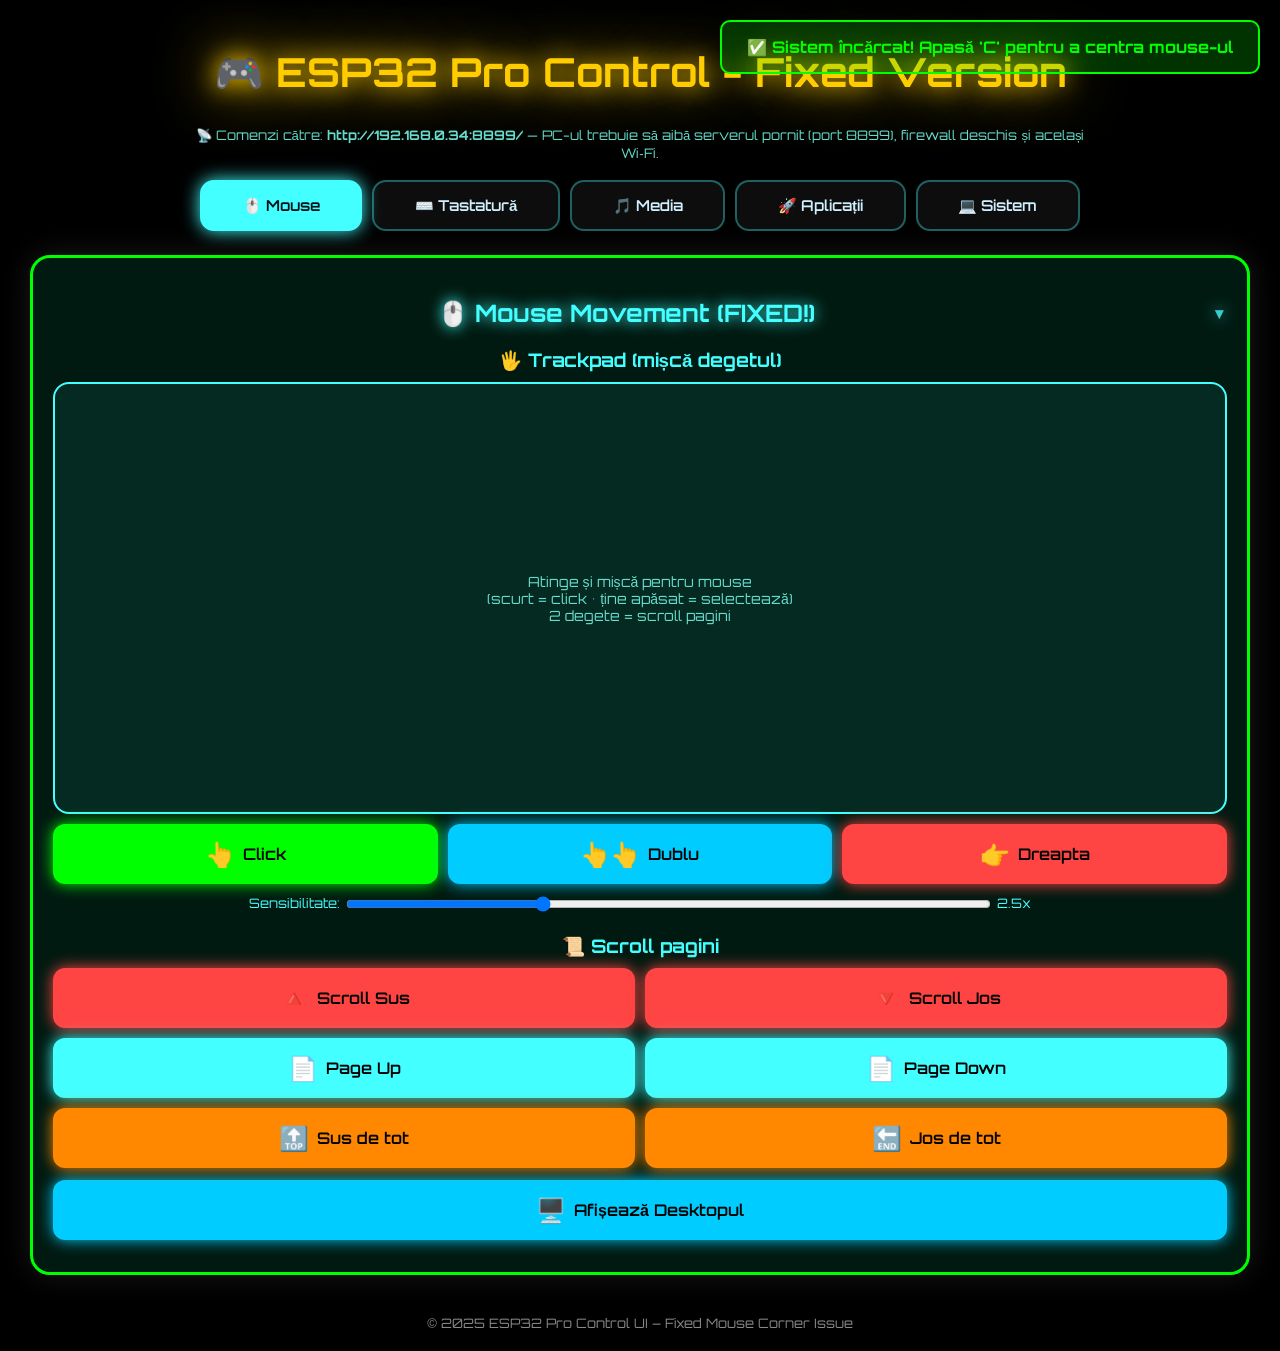
<file: index.html>
<!DOCTYPE html>
<html lang="en">
<head>
<meta charset="utf-8"/>
<meta content="width=device-width, initial-scale=1.0" name="viewport"/>
<meta http-equiv="Cache-Control" content="no-cache, no-store, must-revalidate"/>
<meta http-equiv="Pragma" content="no-cache"/>
<title>ESP32 Pro Control — System Control</title>
<link href="https://fonts.googleapis.com/css2?family=Orbitron:wght@400;600;700&display=swap" rel="stylesheet"/>
<style>
    *, *::before, *::after { box-sizing: border-box; }

    :root {
      --bg: #000;
      --color-mute: #ff0055;
      --color-unmute: #00ffaa;
      --color-fs-on: #ffcc00;
      --color-fs-off: #4455ff;
      --color-play: #00ff00;
      --color-pause: #aa00ff;
      --base-green: #00ff00;
      --base-blue: #00ccff;
      --base-red: #ff4444;
      --base-orange: #ff8800;
      --base-purple: #8844ff;
      --base-cyan: #44ffff;
    }

    body {
      margin: 0;
      padding: 20px;
      font-family: 'Orbitron', sans-serif;
      background: var(--bg);
      color: white;
      text-align: center;
      overflow-x: hidden;
      width: 100%;
      max-width: 100%;
    }

    /* Butoanele din grid nu mai ies din coloană */
    .container button { min-width: 0; max-width: 100%; }

    h1 {
      font-size: 2.5rem;
      margin-bottom: 30px;
      color: var(--color-fs-on);
      text-shadow: 0 0 25px var(--color-fs-on), 0 0 60px var(--color-fs-on);
    }

    .container {
      max-width: 1400px;
      margin: auto;
      display: grid;
      grid-template-columns: repeat(auto-fit, minmax(320px, 1fr));
      gap: 25px;
      padding: 0 10px;
    }

    .panel {
      background: rgba(255,255,255,0.05);
      padding: 20px;
      border-radius: 20px;
      box-shadow: 0 0 30px rgba(255,255,255,0.1);
      backdrop-filter: blur(10px);
      min-height: 200px;
      overflow: hidden;
    }

    /* Ordine prioritate */
    .priority-1 { order: 1; border: 3px solid var(--base-green); background: rgba(0,255,170,0.1); }
    .priority-2 { order: 2; border: 2px solid var(--base-orange); background: rgba(255,136,0,0.08); }
    .priority-3 { order: 3; border: 2px solid var(--base-cyan); background: rgba(68,255,255,0.06); }
    .priority-4 { order: 4; border: 1px solid var(--base-blue); background: rgba(68,85,255,0.05); }

    .panel h2 {
      font-size: 1.5rem;
      margin-bottom: 20px;
      color: var(--base-cyan);
      text-shadow: 0 0 15px var(--base-cyan);
    }

    .btn {
      display: flex;
      align-items: center;
      justify-content: center;
      width: 100%;
      margin: 12px 0;
      padding: 15px;
      font-size: 16px;
      font-weight: 600;
      border: none;
      border-radius: 12px;
      cursor: pointer;
      transition: all 0.2s ease-in-out;
      color: black;
      font-family: 'Orbitron', sans-serif;
    }

    .btn:hover {
      transform: scale(1.05);
      filter: brightness(1.2);
    }

    .pulse {
      animation: pulseGlow 1s;
    }

    @keyframes pulseGlow {
      0% { box-shadow: 0 0 0px white; }
      50% { box-shadow: 0 0 25px white; }
      100% { box-shadow: 0 0 0px white; }
    }

    .btn-green { background: var(--base-green); box-shadow: 0 0 15px var(--base-green); }
    .btn-blue { background: var(--base-blue); box-shadow: 0 0 15px var(--base-blue); }
    .btn-red { background: var(--base-red); box-shadow: 0 0 15px var(--base-red); }
    .btn-orange { background: var(--base-orange); box-shadow: 0 0 15px var(--base-orange); }
    .btn-purple { background: var(--base-purple); box-shadow: 0 0 15px var(--base-purple); }
    .btn-cyan { background: var(--base-cyan); box-shadow: 0 0 15px var(--base-cyan); }

    @keyframes btnOffGradient {
      0% { background-position: 0% 40%; }
      50% { background-position: 100% 60%; }
      100% { background-position: 0% 40%; }
    }

    @keyframes btnOffGlow {
      0%, 100% {
        box-shadow:
          0 0 18px rgba(255, 0, 100, 0.55),
          0 0 36px rgba(160, 0, 255, 0.35),
          0 0 4px rgba(255, 200, 255, 0.4) inset;
      }
      50% {
        box-shadow:
          0 0 28px rgba(255, 60, 140, 0.85),
          0 0 52px rgba(200, 40, 255, 0.45),
          0 0 12px rgba(255, 255, 255, 0.15) inset;
      }
    }

    @keyframes btnOffEmoji {
      0%, 100% { transform: rotate(0deg) scale(1); filter: drop-shadow(0 0 10px #ff2d6a); }
      40% { transform: rotate(-6deg) scale(1.12); filter: drop-shadow(0 0 18px #ff66aa); }
      70% { transform: rotate(4deg) scale(1.06); filter: drop-shadow(0 0 14px #cc44ff); }
    }

    .btn-off {
      position: relative;
      overflow: hidden;
      flex-direction: column;
      gap: 4px;
      padding: 18px 16px;
      color: #fff;
      border: 2px solid rgba(255, 100, 180, 0.65);
      background: linear-gradient(
        130deg,
        #120018 0%,
        #3a0638 18%,
        #5c0a28 38%,
        #2a1048 58%,
        #450818 78%,
        #1a0030 100%
      );
      background-size: 280% 280%;
      animation: btnOffGradient 6s ease-in-out infinite, btnOffGlow 2.8s ease-in-out infinite;
      text-shadow: 0 0 14px rgba(255, 120, 200, 0.9), 0 2px 4px rgba(0, 0, 0, 0.85);
    }

    .btn-off::before {
      content: "";
      position: absolute;
      inset: 0;
      background: radial-gradient(
        ellipse 80% 60% at 50% 0%,
        rgba(255, 80, 160, 0.35) 0%,
        transparent 55%
      );
      pointer-events: none;
    }

    .btn-off:hover {
      filter: brightness(1.12) saturate(1.15);
      border-color: rgba(255, 180, 255, 0.95);
      transform: scale(1.06);
    }

    .btn-off .btn-off-wrap {
      position: relative;
      z-index: 1;
      display: flex;
      flex-direction: row;
      align-items: center;
      justify-content: center;
      gap: 12px;
      width: 100%;
    }

    .btn-off .btn-off-emoji {
      font-size: 28px;
      margin-right: 0;
      animation: btnOffEmoji 2.2s ease-in-out infinite;
    }

    .btn-off .btn-off-stack {
      display: flex;
      flex-direction: column;
      align-items: flex-start;
      line-height: 1.15;
      text-align: left;
    }

    .btn-off .btn-off-line1 {
      font-size: 17px;
      font-weight: 700;
      letter-spacing: 0.06em;
    }

    .btn-off .btn-off-line2 {
      font-size: 11px;
      font-weight: 600;
      opacity: 0.92;
      letter-spacing: 0.04em;
      color: #ffc8e8;
      text-shadow: 0 0 8px rgba(255, 150, 220, 0.8);
    }

    .state-mute { background: var(--color-mute); box-shadow: 0 0 20px var(--color-mute); }
    .state-unmute { background: var(--color-unmute); box-shadow: 0 0 20px var(--color-unmute); }
    .state-fs-on { background: var(--color-fs-on); box-shadow: 0 0 20px var(--color-fs-on); }
    .state-fs-off { background: var(--color-fs-off); box-shadow: 0 0 20px var(--color-fs-off); }
    .state-play { background: var(--color-play); box-shadow: 0 0 20px var(--color-play); }
    .state-pause { background: var(--color-pause); box-shadow: 0 0 20px var(--color-pause); }

    .emoji {
      font-size: 24px;
      margin-right: 8px;
    }

    #feedback {
      position: fixed;
      top: 20px;
      right: 20px;
      background: rgba(0, 255, 0, 0.2);
      padding: 15px 25px;
      border-radius: 10px;
      color: var(--base-green);
      font-weight: bold;
      opacity: 0;
      transition: opacity 0.5s;
      border: 2px solid var(--base-green);
      z-index: 1000;
    }

    /* Pop-up amuzant înainte de System Control */
    .funny-popup-overlay {
      display: none;
      position: fixed;
      inset: 0;
      z-index: 20000;
      background: rgba(0, 0, 0, 0.78);
      backdrop-filter: blur(6px);
      align-items: center;
      justify-content: center;
      padding: 24px;
      cursor: pointer;
      animation: funnyFadeIn 0.25s ease-out;
    }

    @keyframes funnyFadeIn {
      from { opacity: 0; }
      to { opacity: 1; }
    }

    .funny-popup-box {
      max-width: 420px;
      background: linear-gradient(145deg, rgba(30, 30, 45, 0.98), rgba(15, 15, 25, 0.99));
      border: 2px solid var(--base-cyan);
      border-radius: 20px;
      padding: 28px 24px;
      box-shadow: 0 0 40px rgba(68, 255, 255, 0.35), inset 0 0 60px rgba(0, 0, 0, 0.5);
      text-align: center;
      cursor: default;
    }

    .funny-popup-emoji {
      font-size: 3rem;
      line-height: 1;
      margin-bottom: 12px;
      filter: drop-shadow(0 0 12px rgba(255, 255, 255, 0.4));
    }

    .funny-popup-title {
      font-size: 0.85rem;
      color: var(--base-orange);
      text-transform: uppercase;
      letter-spacing: 0.12em;
      margin: 0 0 14px 0;
    }

    .funny-popup-text {
      font-size: 1.05rem;
      line-height: 1.45;
      color: #e8f8ff;
      margin: 0 0 18px 0;
      text-shadow: 0 0 20px rgba(68, 255, 255, 0.25);
    }

    .funny-popup-hint {
      font-size: 0.72rem;
      color: #8899aa;
      margin: 0;
    }

    .funny-popup-power {
      display: none;
      flex-direction: column;
      align-items: center;
      gap: 16px;
      margin-top: 8px;
    }

    .funny-countdown {
      font-size: 2.8rem;
      font-weight: 700;
      color: var(--base-orange);
      text-shadow: 0 0 24px rgba(255, 136, 0, 0.7);
      line-height: 1;
      font-variant-numeric: tabular-nums;
    }

    .funny-countdown-label {
      font-size: 0.75rem;
      color: #aab;
      margin-top: -8px;
    }

    .funny-cancel-btn {
      font-family: 'Orbitron', sans-serif;
      font-size: 0.95rem;
      font-weight: 700;
      padding: 12px 28px;
      border-radius: 12px;
      border: 2px solid var(--base-red);
      background: rgba(255, 68, 68, 0.2);
      color: #ff8888;
      cursor: pointer;
      box-shadow: 0 0 18px rgba(255, 68, 68, 0.35);
      transition: transform 0.15s, filter 0.15s;
    }

    .funny-cancel-btn:hover {
      transform: scale(1.05);
      filter: brightness(1.15);
    }

    .mouse-coords {
      margin: 15px 0;
      padding: 15px;
      background: rgba(255,255,255,0.1);
      border-radius: 10px;
      border: 1px solid var(--base-cyan);
    }

    .coord-input {
      background: rgba(255,255,255,0.1);
      border: 1px solid var(--base-cyan);
      color: white;
      padding: 8px;
      margin: 5px;
      border-radius: 5px;
      width: 80px;
      text-align: center;
      font-family: 'Orbitron', sans-serif;
    }

    .coord-input:focus {
      outline: none;
      border-color: var(--base-green);
      box-shadow: 0 0 10px var(--base-green);
    }

    /* Stiluri pentru butonul de urgență */
    .emergency-btn {
      background: linear-gradient(45deg, #ff0000, #ff6600);
      animation: emergencyPulse 2s infinite;
    }

    @keyframes emergencyPulse {
      0% { box-shadow: 0 0 20px #ff0000; }
      50% { box-shadow: 0 0 40px #ff6600; }
      100% { box-shadow: 0 0 20px #ff0000; }
    }

    footer {
      margin-top: 40px;
      color: #888;
      font-size: 13px;
      grid-column: 1 / -1;
    }

    @media (max-width: 900px) {
      body {
        padding: 8px;
      }
      .container {
        grid-template-columns: 1fr;
        gap: 12px;
        padding: 0;
        max-width: 100%;
      }
      h1 {
        font-size: 1.6rem;
        margin-bottom: 16px;
        word-break: break-word;
      }
      .panel {
        padding: 14px;
        min-height: auto;
        border-radius: 16px;
      }
      .panel h2 {
        font-size: 1.2rem;
      }
      .btn {
        font-size: 14px;
        padding: 13px 8px;
        margin: 8px 0;
      }
      /* Butoanele cu emoji+text nu mai sunt tăiate */
      .btn .emoji {
        font-size: 18px;
        margin-right: 5px;
      }
      /* Grid-urile de butoane se string fara overflow */
      .container .panel > div[style*="grid"] {
        gap: 8px !important;
      }
    }

    @media (max-width: 420px) {
      .btn {
        font-size: 12px;
        padding: 12px 4px;
      }
      .btn .emoji {
        font-size: 16px;
        margin-right: 3px;
      }
    }

    /* ===== Secțiuni pliabile (click pe titlu) ===== */
    .panel > h2 {
      cursor: pointer;
      user-select: none;
      -webkit-user-select: none;
      position: relative;
      padding-right: 28px;
    }
    .panel > h2::after {
      content: "▾";
      position: absolute;
      right: 4px;
      top: 50%;
      transform: translateY(-50%);
      font-size: 1rem;
      opacity: 0.8;
      transition: transform 0.2s ease;
    }
    .panel.collapsed > h2 {
      margin-bottom: 0;
    }
    .panel.collapsed > h2::after {
      transform: translateY(-50%) rotate(-90deg);
    }
    .panel.collapsed > *:not(h2) {
      display: none !important;
    }
    .panel.collapsed {
      min-height: 0;
    }

    /* ===== Bara de conexiune / setări ===== */
    .conn-row {
      display: flex;
      align-items: center;
      gap: 10px;
      flex-wrap: wrap;
      justify-content: center;
      margin: 8px 0;
    }
    .status-dot {
      width: 14px;
      height: 14px;
      border-radius: 50%;
      background: #888;
      box-shadow: 0 0 10px #888;
      display: inline-block;
      flex: 0 0 auto;
      transition: background 0.2s, box-shadow 0.2s;
    }
    .status-dot.online { background: var(--base-green); box-shadow: 0 0 12px var(--base-green); }
    .status-dot.offline { background: var(--base-red); box-shadow: 0 0 12px var(--base-red); }
    .field-input {
      background: rgba(255,255,255,0.08);
      border: 1px solid var(--base-cyan);
      color: #fff;
      border-radius: 10px;
      padding: 10px 12px;
      font-family: 'Orbitron', sans-serif;
      font-size: 14px;
      outline: none;
      width: 100%;
    }
    .field-input:focus { border-color: var(--base-green); box-shadow: 0 0 10px rgba(0,255,170,0.4); }

    /* ===== Grid compact pentru aplicații ===== */
    .app-grid {
      display: grid;
      grid-template-columns: repeat(auto-fit, minmax(95px, 1fr));
      gap: 10px;
    }
    .app-grid .btn {
      margin: 0;
      flex-direction: column;
      gap: 4px;
      padding: 12px 6px;
      font-size: 12px;
      line-height: 1.1;
    }
    .app-grid .btn .emoji { font-size: 22px; }

    /* ===== Bara de taburi ===== */
    .tabbar {
      display: flex;
      flex-wrap: wrap;
      gap: 10px;
      justify-content: center;
      max-width: 900px;
      margin: 0 auto 24px;
      padding: 0 10px;
    }
    .tab-btn {
      flex: 1 1 auto;
      min-width: 110px;
      padding: 14px 16px;
      font-family: 'Orbitron', sans-serif;
      font-size: 15px;
      font-weight: 600;
      color: #cfefff;
      background: rgba(255,255,255,0.05);
      border: 2px solid rgba(68,255,255,0.35);
      border-radius: 14px;
      cursor: pointer;
      transition: all 0.2s ease;
    }
    .tab-btn:hover { filter: brightness(1.2); }
    .tab-btn.active {
      color: #001018;
      background: var(--base-cyan);
      border-color: var(--base-cyan);
      box-shadow: 0 0 18px var(--base-cyan);
    }
    .panel.tab-hidden { display: none !important; }
</style>
</head>
<body>
<h1>🎮 ESP32 Pro Control - Fixed Version</h1>
<p id="controlTargetHint" style="font-size:0.82rem;color:#66ddcc;margin:6px 0 18px;max-width:900px;margin-left:auto;margin-right:auto;line-height:1.35;"></p>

<div class="tabbar" id="tabBar">
    <button class="tab-btn" data-tab="mouse" onclick="showTab('mouse')">🖱️ Mouse</button>
    <button class="tab-btn" data-tab="keyboard" onclick="showTab('keyboard')">⌨️ Tastatură</button>
    <button class="tab-btn" data-tab="media" onclick="showTab('media')">🎵 Media</button>
    <button class="tab-btn" data-tab="apps" onclick="showTab('apps')">🚀 Aplicații</button>
    <button class="tab-btn" data-tab="system" onclick="showTab('system')">💻 Sistem</button>
</div>

<div class="container">
    <!-- PRIORITATE 1 - Cele mai folosite -->

    <!-- Conexiune & Setări -->
    <div class="panel priority-1">
        <h2>📡 Conexiune</h2>
        <div class="conn-row">
            <span class="status-dot" id="statusDot"></span>
            <span id="statusText" style="font-size:14px;">Verific…</span>
        </div>
        <div class="conn-row">
            <input class="field-input" id="cfgIp" type="text" inputmode="decimal"
                   placeholder="IP PC (ex: 192.168.0.34)" style="flex:1 1 160px;">
            <input class="field-input" id="cfgPort" type="text" inputmode="numeric"
                   placeholder="Port" style="flex:0 0 90px; width:90px;">
        </div>
        <button class="btn btn-green" onclick="saveConnection()">
            <span class="emoji">💾</span> Salvează &amp; Testează
        </button>
    </div>

    <!-- Tastare text de la distanță -->
    <div class="panel priority-1">
        <h2>⌨️ Scrie în PC</h2>
        <textarea class="field-input" id="typeBox" rows="3"
                  placeholder="Scrie aici și apasă Trimite…" style="resize:vertical;"></textarea>
        <button class="btn btn-blue" onclick="sendTypedText()" style="margin-top:12px;">
            <span class="emoji">📨</span> Trimite text
        </button>
        <div style="display:grid; grid-template-columns:repeat(2,1fr); gap:8px;">
            <button class="btn btn-green" onclick="sendTypedText(true)" style="margin:0;">
                <span class="emoji">⏎</span> Trimite + Enter
            </button>
            <button class="btn btn-orange" onclick="document.getElementById('typeBox').value=''" style="margin:0;">
                <span class="emoji">🧹</span> Golește
            </button>
        </div>
    </div>

    <!-- Lansare aplicații -->
    <div class="panel priority-2">
        <h2>🚀 Aplicații</h2>
        <div class="app-grid">
            <button class="btn btn-cyan" onclick="launchApp('explorer', this)"><span class="emoji">📁</span> Explorer</button>
            <button class="btn btn-blue" onclick="launchApp('chrome', this)"><span class="emoji">🌐</span> Chrome</button>
            <button class="btn btn-orange" onclick="launchApp('brave', this)"><span class="emoji">🦁</span> Brave</button>
            <button class="btn btn-green" onclick="launchApp('notepad', this)"><span class="emoji">📝</span> Notepad</button>
            <button class="btn btn-purple" onclick="launchApp('calc', this)"><span class="emoji">🧮</span> Calc</button>
            <button class="btn btn-cyan" onclick="launchApp('code', this)"><span class="emoji">💻</span> VS Code</button>
            <button class="btn btn-blue" onclick="launchApp('vlc', this)"><span class="emoji">🎬</span> VLC</button>
            <button class="btn btn-green" onclick="launchApp('word', this)"><span class="emoji">📄</span> Word</button>
            <button class="btn btn-orange" onclick="launchApp('excel', this)"><span class="emoji">📊</span> Excel</button>
            <button class="btn btn-red" onclick="launchApp('taskmgr', this)"><span class="emoji">📈</span> Task Mgr</button>
        </div>
    </div>

    <!-- Comutare ferestre deschise -->
    <div class="panel priority-1">
        <h2>🪟 Ferestre deschise</h2>
        <p style="font-size:12px; color:#bbb; margin:0 0 10px; line-height:1.3;">
            Comută pe rând între aplicațiile deschise (NICUȘOR, Claude, Cursor, etc.).
        </p>
        <div style="display:grid; grid-template-columns:repeat(2,1fr); gap:10px;">
            <button class="btn btn-purple" onclick="sendFeedback('cycle_window_prev', this)" style="margin:0;">
                <span class="emoji">⏪</span> Anterioara
            </button>
            <button class="btn btn-green" onclick="sendFeedback('cycle_window', this)" style="margin:0;">
                <span class="emoji">⏩</span> Următoarea
            </button>
        </div>
        <button class="btn btn-orange" onclick="sendFeedback('alt_tab', this)">
            <span class="emoji">🔀</span> ALT+TAB
        </button>
    </div>

    <!-- Audio/Video Control -->
    <div class="panel priority-1">
        <h2>🎵 Audio & Video</h2>
        <button class="btn btn-green" onclick="sendFeedback('volume_up', this)">
            <span class="emoji">🔊</span> VOLUME UP
        </button>
        <button class="btn btn-blue" onclick="sendFeedback('volume_down', this)">
            <span class="emoji">🔉</span> VOLUME DOWN
        </button>
        <button class="btn state-unmute" id="btnMute" onclick="toggleMute()">
            <span class="emoji" id="emojiMute">🔊</span> <span id="textMute">MUTE</span>
        </button>
        <!-- FULLSCREEN: optiuni fiabile pentru orice player -->
        <div style="background:rgba(255,204,0,0.08); padding:12px; border-radius:12px; margin:12px 0; border:2px solid var(--color-fs-on);">
            <h3 style="color:var(--color-fs-on); margin:0 0 10px;">🖥️ Fullscreen</h3>
            <button class="btn state-fs-on" id="btnFullscreen" onclick="sendFeedback('fullscreen_video', this)" style="margin-top:0;">
                <span class="emoji">⛶</span> FULLSCREEN VIDEO
            </button>
            <p style="font-size:11px; color:#bbb; margin:8px 0 0; line-height:1.3;">
                Dublu-click în centrul ecranului (merge pe YouTube, VLC, Netflix).
            </p>
        </div>
        <button class="btn state-play" id="btnPlayPause" onclick="togglePlayPause()">
            <span class="emoji" id="emojiPP">▶️</span> <span id="textPP">PLAY</span>
        </button>
        <div style="display:grid; grid-template-columns:repeat(2,1fr); gap:8px; margin:12px 0;">
            <button class="btn btn-purple" onclick="sendFeedback('prev_track', this)" style="margin:0;">
                <span class="emoji">⏮️</span> PREV
            </button>
            <button class="btn btn-purple" onclick="sendFeedback('next_track', this)" style="margin:0;">
                <span class="emoji">⏭️</span> NEXT
            </button>
        </div>
        <button class="btn btn-green" onclick="sendFeedback('click', this)">
            <span class="emoji">👆</span> CLICK
        </button>
        <button class="btn btn-blue" onclick="sendFeedback('double_click', this)">
            <span class="emoji">👆👆</span> DOUBLE CLICK
        </button>
        <button class="btn btn-red" onclick="sendFeedback('right_click', this)">
            <span class="emoji">👉</span> RIGHT CLICK
        </button>
        <button class="btn btn-green" onclick="sendFeedback('minimize', this)">
            <span class="emoji">➖</span> MINIMIZE
        </button>
        <button class="btn btn-blue" onclick="sendFeedback('maximize', this)">
            <span class="emoji">⬜</span> MAXIMIZE
        </button>
        <button class="btn btn-red" onclick="sendFeedback('close_window', this)">
            <span class="emoji">❌</span> CLOSE WINDOW
        </button>
        <button class="btn btn-green" onclick="sendFeedback('enter', this)">
            <span class="emoji">⏎</span> ENTER
        </button>
    </div>

    <!-- Mouse Movement FIXED -->
    <div class="panel priority-1">
        <h2>🖱️ Mouse Movement (FIXED!)</h2>

        <!-- TRACKPAD TACTIL -->
        <div style="margin-bottom:20px;">
            <h3 style="color: var(--base-cyan); margin-bottom:10px;">🖐️ Trackpad (mișcă degetul)</h3>
            <div id="touchpad" style="height:clamp(360px,48vh,520px);min-height:360px;background:rgba(68,255,255,0.07);
                 border:2px solid var(--base-cyan); border-radius:16px;
                 display:flex; align-items:center; justify-content:center;
                 color:#66ddcc; font-size:14px; touch-action:none; user-select:none;
                 -webkit-user-select:none; cursor:crosshair; transition:background .15s, border-color .15s;">
                <span id="touchpadLabel">Atinge și mișcă pentru mouse<br>(scurt = click • ține apăsat = selectează)<br>2 degete = scroll pagini</span>
            </div>
            <div style="display:grid; grid-template-columns:repeat(3,1fr); gap:10px; margin-top:10px;">
                <button class="btn btn-green" onclick="sendFeedback('click', this)" style="margin:0;">
                    <span class="emoji">👆</span> Click
                </button>
                <button class="btn btn-blue" onclick="sendFeedback('double_click', this)" style="margin:0;">
                    <span class="emoji">👆👆</span> Dublu
                </button>
                <button class="btn btn-red" onclick="sendFeedback('right_click', this)" style="margin:0;">
                    <span class="emoji">👉</span> Dreapta
                </button>
            </div>
            <div style="margin-top:10px; color:var(--base-cyan); font-size:13px;">
                Sensibilitate:
                <input type="range" id="padSensitivity" min="1" max="6" step="0.5" value="2.5"
                       style="vertical-align:middle; width:55%;">
                <span id="padSensVal">2.5x</span>
            </div>
        </div>

        <!-- SCROLL pe pagini -->
        <h3 style="color: var(--base-cyan); margin: 6px 0 10px;">📜 Scroll pagini</h3>
        <div style="display:grid; grid-template-columns:repeat(2,1fr); gap:10px;">
            <button class="btn btn-red" onclick="sendFeedback('scroll_fast_up', this)" style="margin:0;">
                <span class="emoji">🔺</span> Scroll Sus
            </button>
            <button class="btn btn-red" onclick="sendFeedback('scroll_fast_down', this)" style="margin:0;">
                <span class="emoji">🔻</span> Scroll Jos
            </button>
            <button class="btn btn-cyan" onclick="sendFeedback('scroll_page_up', this)" style="margin:0;">
                <span class="emoji">📄</span> Page Up
            </button>
            <button class="btn btn-cyan" onclick="sendFeedback('scroll_page_down', this)" style="margin:0;">
                <span class="emoji">📄</span> Page Down
            </button>
            <button class="btn btn-orange" onclick="sendFeedback('scroll_top', this)" style="margin:0;">
                <span class="emoji">🔝</span> Sus de tot
            </button>
            <button class="btn btn-orange" onclick="sendFeedback('scroll_bottom', this)" style="margin:0;">
                <span class="emoji">🔚</span> Jos de tot
            </button>
        </div>

        <button class="btn btn-blue" onclick="sendFeedback('show_desktop', this)" style="margin-top:12px;">
            <span class="emoji">🖥️</span> Afișează Desktopul
        </button>
    </div>

    <!-- PRIORITATE 2 - Folosite frecvent -->
    
    <!-- Keyboard Essential -->
    <div class="panel priority-2">
        <h2>⌨️ Keyboard</h2>
        <button class="btn btn-red" onclick="sendFeedback('escape', this)">
            <span class="emoji">⛔</span> ESCAPE
        </button>
        <button class="btn btn-blue" onclick="sendFeedback('tab', this)">
            <span class="emoji">⭾</span> TAB
        </button>
        <button class="btn btn-cyan" onclick="sendFeedback('shift_tab', this)">
            <span class="emoji">⭾</span> SHIFT+TAB
        </button>
        <button class="btn btn-orange" onclick="sendFeedback('space', this)">
            <span class="emoji">⎵</span> SPACE
        </button>
        <button class="btn btn-purple" onclick="sendFeedback('backspace', this)">
            <span class="emoji">⌫</span> BACKSPACE
        </button>
        <button class="btn btn-cyan" onclick="sendFeedback('delete', this)">
            <span class="emoji">⌦</span> DELETE
        </button>
    </div>

    <!-- Browser Navigation -->
    <div class="panel priority-2">
        <h2>🧭 Browser Navigation</h2>
        <button class="btn btn-blue" onclick="sendFeedback('back', this)">
            <span class="emoji">⬅️</span> BACK
        </button>
        <button class="btn btn-blue" onclick="sendFeedback('forward', this)">
            <span class="emoji">➡️</span> FORWARD
        </button>
        <button class="btn btn-green" onclick="sendFeedback('browser_back', this)">
            <span class="emoji">🌐</span> BROWSER BACK
        </button>
        <button class="btn btn-green" onclick="sendFeedback('browser_forward', this)">
            <span class="emoji">🌐</span> BROWSER FORWARD
        </button>
    </div>

    <!-- Selection & Edit -->
    <div class="panel priority-2">
        <h2>✂️ Selection & Edit</h2>
        <button class="btn btn-blue" onclick="sendFeedback('select_all', this)">
            <span class="emoji">📋</span> SELECT ALL
        </button>
        <button class="btn btn-green" onclick="sendFeedback('select_word', this)">
            <span class="emoji">📝</span> SELECT WORD
        </button>
        <button class="btn btn-cyan" onclick="sendFeedback('select_line', this)">
            <span class="emoji">📄</span> SELECT LINE
        </button>
        <button class="btn btn-orange" onclick="sendFeedback('copy', this)">
            <span class="emoji">📋</span> COPY
        </button>
        <button class="btn btn-purple" onclick="sendFeedback('paste', this)">
            <span class="emoji">📌</span> PASTE
        </button>
    </div>

    <!-- PRIORITATE 3 - Ocasional -->
    
    <!-- System Control -->
    <div class="panel priority-3">
        <h2>💻 System Control</h2>
        <button class="btn btn-red" onclick="sendFeedback('sleep', this)">
            <span class="emoji">😴</span> SLEEP
        </button>
        <button class="btn btn-purple" onclick="sendFeedback('hibernate', this)">
            <span class="emoji">🌙</span> HIBERNATE
        </button>
        <button class="btn btn-cyan" onclick="sendFeedback('screenshot', this)">
            <span class="emoji">📸</span> SCREENSHOT
        </button>
        <button class="btn btn-orange" onclick="sendFeedback('alt_tab', this)">
            <span class="emoji">🔄</span> ALT+TAB
        </button>
        <button class="btn btn-off" onclick="sendFeedback('turn_off', this)" type="button">
            <span class="btn-off-wrap">
                <span class="emoji btn-off-emoji" aria-hidden="true">⏻</span>
                <span class="btn-off-stack">
                    <span class="btn-off-line1">TURN OFF</span>
                    <span class="btn-off-line2">Lights out show — apoi liniște totală</span>
                </span>
            </span>
        </button>
    </div>

    <!-- PRIORITATE 4 - Rar folosite -->
    
    <!-- Function Keys -->
    <div class="panel priority-4">
        <h2>🔧 Function Keys</h2>
        <div style="display: grid; grid-template-columns: repeat(2, 1fr); gap: 10px; margin-bottom: 15px;">
            <button class="btn btn-blue" onclick="sendFeedback('f5', this)" style="margin: 0; padding: 12px; font-size: 14px;">
                F5<br><small>Refresh</small>
            </button>
            <button class="btn btn-green" onclick="sendFeedback('f11', this)" style="margin: 0; padding: 12px; font-size: 14px;">
                F11<br><small>Fullscreen</small>
            </button>
        </div>
        <div style="display: grid; grid-template-columns: repeat(2, 1fr); gap: 10px; margin-bottom: 15px;">
            <button class="btn btn-orange" onclick="sendFeedback('f12', this)" style="margin: 0; padding: 12px; font-size: 14px;">
                F12<br><small>DevTools</small>
            </button>
            <button class="btn btn-cyan" onclick="sendFeedback('f4', this)" style="margin: 0; padding: 12px; font-size: 14px;">
                F4<br><small>Address</small>
            </button>
        </div>
        <button class="btn btn-purple" onclick="sendFeedback('ctrl_shift_i', this)">
            <span class="emoji">🔍</span> CTRL+SHIFT+I (DevTools)
        </button>
        <button class="btn btn-cyan" onclick="sendFeedback('ctrl_r', this)">
            <span class="emoji">🔄</span> CTRL+R (Refresh)
        </button>
    </div>
</div>

<div id="feedback">Comandă trimisă!</div>

<div id="funnyPopupOverlay" class="funny-popup-overlay" aria-hidden="true">
    <div class="funny-popup-box" onclick="event.stopPropagation()">
        <div class="funny-popup-emoji" id="funnyPopupEmoji">🎭</div>
        <p class="funny-popup-title">Scurt moment de umor…</p>
        <p class="funny-popup-text" id="funnyPopupText"></p>
        <p class="funny-popup-hint" id="funnyPopupHint">Apasă pe fundal, Esc sau așteaptă ~1,7s — apoi se trimite comanda.</p>
        <div id="funnyPopupPowerRow" class="funny-popup-power">
            <div class="funny-countdown" id="funnyPopupCountdown">10</div>
            <span class="funny-countdown-label">secunde până trimite (poți anula)</span>
            <button type="button" class="funny-cancel-btn" id="funnyPopupCancelBtn">Anulează</button>
        </div>
    </div>
</div>

<footer>© 2025 ESP32 Pro Control UI – Fixed Mouse Corner Issue</footer>

<script>
   // Variabile pentru stări
  let muted = false;
  let fullscreen = false;
  let playing = false;

const qs = new URLSearchParams(location.search);

// IP-ul PC-ului tău în rețeaua Wi‑Fi (schimbă dacă e altul)
const FALLBACK_LAN_IP = "192.168.0.34";

function isPrivateLanHost(host) {
  if (!host) return false;
  return host === "localhost" || host === "127.0.0.1" ||
    /^192\.168\./.test(host) || /^10\./.test(host) || /^172\.(1[6-9]|2\d|3[01])\./.test(host);
}

function isGitHubPagesFrontend() {
  return /github\.io$/i.test(location.hostname);
}

function isHttpsRemoteFrontend() {
  return location.protocol === "https:" && !isPrivateLanHost(location.hostname);
}

// Pe TELEFON: 127.0.0.1 = telefonul, nu PC-ul — comenzile merg la IP-ul PC-ului din setări.
const qIp = qs.get("ip");
const qPort = qs.get("port");
let serverIP;
let serverPort;

if (qIp) {
  serverIP = qIp;
  serverPort = qPort || localStorage.getItem("serverPort") || "8899";
} else if (isGitHubPagesFrontend() || isHttpsRemoteFrontend()) {
  // GitHub Pages = HTTPS → browserul BLOCHEAZĂ fetch către http://IP_PC:8899 (mixed content)
  serverIP = localStorage.getItem("serverIP") || FALLBACK_LAN_IP;
  serverPort = localStorage.getItem("serverPort") || "8899";
} else if (location.protocol === "http:" && isPrivateLanHost(location.hostname)) {
  // Pagină servită de serverul local (ex: http://192.168.0.34:8899/local/index.html)
  serverIP = location.hostname;
  serverPort = location.port || localStorage.getItem("serverPort") || "8899";
} else {
  serverIP = localStorage.getItem("serverIP") || FALLBACK_LAN_IP;
  serverPort = localStorage.getItem("serverPort") || "8899";
}

try {
  localStorage.setItem("serverIP", serverIP);
  localStorage.setItem("serverPort", serverPort);
} catch (e) {
  /* Safari mod privat / restricții: fără localStorage pagina tot trebuie să meargă */
}

console.log("PAGE ORIGIN:", location.origin);
console.log("CONTROL TARGET:", `http://${serverIP}:${serverPort}/`);

try {
  const hint = document.getElementById("controlTargetHint");
  if (hint) {
    hint.innerHTML =
      "📡 Comenzi către: <strong>http://" +
      serverIP +
      ":" +
      serverPort +
      "/</strong> — PC-ul trebuie să aibă serverul pornit (port " +
      serverPort +
      "), firewall deschis și același Wi‑Fi.";
  }
} catch (e) {}

  // ===== Conexiune: salvare IP/port + indicator status =====
  function refreshConnFields() {
    var ipEl = document.getElementById("cfgIp");
    var portEl = document.getElementById("cfgPort");
    if (ipEl) ipEl.value = serverIP || "";
    if (portEl) portEl.value = serverPort || "";
  }

  function setStatus(online, text) {
    var dot = document.getElementById("statusDot");
    var txt = document.getElementById("statusText");
    if (dot) { dot.classList.toggle("online", !!online); dot.classList.toggle("offline", !online); }
    if (txt) txt.textContent = text;
  }

  function pingServer() {
    setStatus(false, "Verific…");
    fetch("http://" + serverIP + ":" + serverPort + "/ping", { cache: "no-store", mode: "cors" })
      .then(function (r) { return r.json(); })
      .then(function (j) {
        setStatus(true, "✅ Conectat (" + serverIP + ":" + serverPort + (j.admin ? ", admin" : "") + ")");
      })
      .catch(function () {
        setStatus(false, "❌ Deconectat (" + serverIP + ":" + serverPort + ")");
      });
  }

  function saveConnection() {
    var ipEl = document.getElementById("cfgIp");
    var portEl = document.getElementById("cfgPort");
    var newIp = (ipEl && ipEl.value.trim()) || serverIP;
    var newPort = (portEl && portEl.value.trim()) || serverPort;
    serverIP = newIp;
    serverPort = newPort;
    try {
      localStorage.setItem("serverIP", serverIP);
      localStorage.setItem("serverPort", serverPort);
    } catch (e) {}
    if (typeof showFeedback === "function") showFeedback("💾 Salvat: " + serverIP + ":" + serverPort);
    pingServer();
  }

  // ===== Scrie text în PC =====
  function sendTypedText(withEnter) {
    var box = document.getElementById("typeBox");
    if (!box) return;
    var txt = box.value;
    if (!txt) { if (typeof showFeedback === "function") showFeedback("⚠️ Nimic de trimis", true); return; }
    sendCommand("type", "text=" + encodeURIComponent(txt));
    if (withEnter) setTimeout(function () { sendCommand("enter"); }, 120);
    if (typeof showFeedback === "function") showFeedback("📨 Text trimis");
  }

  // ===== Lansare aplicații (/launch?app=) =====
  function launchApp(app, btn) {
    if (btn) { btn.classList.remove("pulse"); void btn.offsetWidth; btn.classList.add("pulse"); }
    fetch("http://" + serverIP + ":" + serverPort + "/launch?app=" + encodeURIComponent(app), { cache: "no-store", mode: "cors" })
      .then(function (r) { return r.json().catch(function () { return {}; }); })
      .then(function (j) {
        if (j && j.ok === false) {
          if (typeof showFeedback === "function") showFeedback("❌ " + app + ": " + (j.error || "eroare"), true);
        } else if (typeof showFeedback === "function") {
          showFeedback("🚀 Pornit: " + app);
        }
      })
      .catch(function () { if (typeof showFeedback === "function") showFeedback("❌ Fără conexiune", true); });
  }

  // ===== Secțiuni pliabile + memorare stare =====
  function initCollapsibleSections() {
    var saved = {};
    try { saved = JSON.parse(localStorage.getItem("collapsedSections") || "{}"); } catch (e) {}
    var panels = document.querySelectorAll(".panel");
    panels.forEach(function (panel) {
      var h2 = panel.querySelector(":scope > h2");
      if (!h2) return;
      var key = h2.textContent.trim();
      if (saved[key]) panel.classList.add("collapsed");
      h2.addEventListener("click", function () {
        panel.classList.toggle("collapsed");
        try {
          var cur = JSON.parse(localStorage.getItem("collapsedSections") || "{}");
          cur[key] = panel.classList.contains("collapsed");
          localStorage.setItem("collapsedSections", JSON.stringify(cur));
        } catch (e) {}
      });
    });
  }

  // ===== Taburi: grupează panourile pe categorii =====
  function tabForTitle(title) {
    var t = title || "";
    if (t.indexOf("Mouse Movement") !== -1 || t.indexOf("Scroll") !== -1) return "mouse";
    if (t.indexOf("Audio") !== -1 || t.indexOf("Browser") !== -1) return "media";
    if (t.indexOf("Aplica") !== -1) return "apps";
    if (t.indexOf("Conexiune") !== -1 || t.indexOf("System Control") !== -1 || t.indexOf("Ferestre") !== -1) return "system";
    return "keyboard"; // Scrie în PC, Keyboard, Arrow Keys, Selection, Function Keys
  }

  function showTab(name) {
    document.querySelectorAll(".panel").forEach(function (panel) {
      panel.classList.toggle("tab-hidden", panel.getAttribute("data-tab") !== name);
    });
    document.querySelectorAll(".tab-btn").forEach(function (b) {
      b.classList.toggle("active", b.getAttribute("data-tab") === name);
    });
    try { localStorage.setItem("activeTab", name); } catch (e) {}
  }

  function initTabs() {
    document.querySelectorAll(".panel").forEach(function (panel) {
      var h2 = panel.querySelector(":scope > h2");
      panel.setAttribute("data-tab", tabForTitle(h2 ? h2.textContent.trim() : ""));
    });
    var saved = "mouse";
    try { saved = localStorage.getItem("activeTab") || "mouse"; } catch (e) {}
    if (!document.querySelector('.tab-btn[data-tab="' + saved + '"]')) saved = "mouse";
    showTab(saved);
  }

  document.addEventListener("DOMContentLoaded", function () {
    refreshConnFields();
    initTabs();
    initCollapsibleSections();
    pingServer();
    setInterval(pingServer, 15000);
  });

  // Variabile pentru tracking poziție mouse (estimativă)
  let estimatedMouseX = 960;
  let estimatedMouseY = 540;
  const screenWidth = 1920;
  const screenHeight = 1080;

  // ⚡ FUNCȚIA PRINCIPALĂ PENTRU TRIMITEREA COMENZILOR
  function sendCommand(cmd, params = '') {
    let url = `http://${serverIP}:${serverPort}/?c=${cmd}`;
    if (params) url += `&${params}`;

    console.log("🔥 URL TRIMIS:", url);

    fetch(url, { cache: "no-store", mode: "cors" })
      .then(async (response) => {
        const ct = (response.headers.get("content-type") || "").toLowerCase();
        const raw = await response.text();
        if (ct.includes("application/json")) {
          try {
            return { json: JSON.parse(raw), raw };
          } catch {
            return { raw };
          }
        }
        return { raw };
      })
      .then((data) => {
        if (data.json) {
          const j = data.json;
          if (j.ok === false) {
            const msg = (j.error || "failed") + (j.hint ? " — " + j.hint : "");
            showFeedback(`❌ ${cmd}: ${msg}`, true);
            console.warn("Răspuns server (eroare):", j);
            return;
          }
          showFeedback(`✅ ${cmd.toUpperCase()} — ${j.action || j.detail || "ok"}`);
          console.log("✅ Răspuns server:", j);
          return;
        }
        showFeedback(`✅ ${cmd.toUpperCase()} — Success!`);
        console.log("✅ Răspuns server:", data.raw);
      })
      .catch(error => {
        showFeedback(`❌ ${error.message} — verifică IP/portul de mai sus și firewall`, true);
        console.error("❌ Eroare conexiune:", error, url);
      });
  }

    // ⚡ FUNCȚII NOI PENTRU DEBLOCAREA MOUSE-ULUI

    // Centrează mouse-ul pe ecran
    function centerMouse() {
        const centerX = Math.floor(screenWidth / 2);
        const centerY = Math.floor(screenHeight / 2);
        moveMouseAbsolute(centerX, centerY);
        estimatedMouseX = centerX;
        estimatedMouseY = centerY;
        showFeedback(`🎯 Mouse centrat la (${centerX}, ${centerY})`);
    }

    // Mută mouse-ul la o poziție absolută
    function moveMouseAbsolute(x, y) {
        const params = `x=${x}&y=${y}`;
        sendCommand('mouse_absolute', params);
        estimatedMouseX = x;
        estimatedMouseY = y;
        showFeedback(`📍 Mouse mutat la (${x}, ${y})`);
    }

    // Detectează și sari automat din colț
    function jumpAwayFromCorner() {
        // Verifică dacă suntem aproape de colțuri
        const cornerThreshold = 50;
        let jumpX = estimatedMouseX;
        let jumpY = estimatedMouseY;
        
        // Stânga sus
        if (estimatedMouseX < cornerThreshold && estimatedMouseY < cornerThreshold) {
            jumpX = 200;
            jumpY = 200;
        }
        // Dreapta sus
        else if (estimatedMouseX > screenWidth - cornerThreshold && estimatedMouseY < cornerThreshold) {
            jumpX = screenWidth - 200;
            jumpY = 200;
        }
        // Stânga jos
        else if (estimatedMouseX < cornerThreshold && estimatedMouseY > screenHeight - cornerThreshold) {
            jumpX = 200;
            jumpY = screenHeight - 200;
        }
        // Dreapta jos
        else if (estimatedMouseX > screenWidth - cornerThreshold && estimatedMouseY > screenHeight - cornerThreshold) {
            jumpX = screenWidth - 200;
            jumpY = screenHeight - 200;
        }
        // Margine stânga
        else if (estimatedMouseX < cornerThreshold) {
            jumpX = 200;
        }
        // Margine dreapta
        else if (estimatedMouseX > screenWidth - cornerThreshold) {
            jumpX = screenWidth - 200;
        }
        // Margine sus
        else if (estimatedMouseY < cornerThreshold) {
            jumpY = 200;
        }
        // Margine jos
        else if (estimatedMouseY > screenHeight - cornerThreshold) {
            jumpY = screenHeight - 200;
        }
        // Dacă nu e în colț, centrează
        else {
            centerMouse();
            return;
        }
        
        moveMouseAbsolute(jumpX, jumpY);
        showFeedback(`🏃 Sărit din colț la (${jumpX}, ${jumpY})`);
    }

    // Mișcare sigură care evită blocarea în colțuri
    function safeMouseMove(direction) {
        const step = parseInt(document.getElementById("mouseStep").value) || 300;
        let newX = estimatedMouseX;
        let newY = estimatedMouseY;
        
        switch(direction) {
            case 'up':
                newY = Math.max(50, estimatedMouseY - step);
                break;
            case 'down':
                newY = Math.min(screenHeight - 50, estimatedMouseY + step);
                break;
            case 'left':
                newX = Math.max(50, estimatedMouseX - step);
                break;
            case 'right':
                newX = Math.min(screenWidth - 50, estimatedMouseX + step);
                break;
        }
        
        // Verifică dacă ne apropiem prea mult de margini
        const edgeThreshold = 30;
        if (newX < edgeThreshold) newX = edgeThreshold;
        if (newX > screenWidth - edgeThreshold) newX = screenWidth - edgeThreshold;
        if (newY < edgeThreshold) newY = edgeThreshold;
        if (newY > screenHeight - edgeThreshold) newY = screenHeight - edgeThreshold;
        
        // Calculează mișcarea relativă
        const deltaX = newX - estimatedMouseX;
        const deltaY = newY - estimatedMouseY;
        
        // Trimite comanda de mișcare relativă
        if (deltaX !== 0 || deltaY !== 0) {
            const params = `dx=${deltaX}&dy=${deltaY}`;
            sendCommand('mouse_relative', params);
            
            // Actualizează poziția estimată
            estimatedMouseX = newX;
            estimatedMouseY = newY;
            
            showFeedback(`🖱️ ${direction.toUpperCase()} ${step}px (Safe)`);
            
            // Verifică dacă suntem aproape de margine și avertizează
            if (newX <= edgeThreshold || newX >= screenWidth - edgeThreshold ||
                newY <= edgeThreshold || newY >= screenHeight - edgeThreshold) {
                setTimeout(() => {
                    showFeedback("⚠️ Aproape de margine! Folosește 'Centrează Mouse' dacă se blochează", true);
                }, 500);
            }
        }
    }

    // Mesaje amuzante (aleatorii) înainte de System Control — apoi rulează comanda
    const FUNNY_SYSTEM_MESSAGES = {
        sleep: [
            "Windows își trage pijamaua de 0 și 1… noapte bună!",
            "PC-ul cască. Nu-l deranja, visează la drivere noi.",
            "Economisim curent ca să nu plângem la factură — Sleep incoming.",
            "Închid ochii… dacă se trezește cu update, nu eu sunt de vină.",
            "Mod melc: totul încet, dar elegant. 😴",
            "Spoiler: mâine tot o să întrebi „de ce nu s-a oprit?”"
        ],
        hibernate: [
            "Urșii digitali intră în peșteră. Ne vedem după thaw. 🐻",
            "Salvez totul pe disc și fac pe mortul. Revin când mă trezești.",
            "Deep freeze emoțional pentru procesor — hibernare!",
            "RAM-ul respiră ușurat: „în sfârșit, pauză.”",
            "Ca o pizza la congelator: aceeași, dar rece și salvată.",
            "Hibernate: Windows își scrie jurnalul înainte de somn adânc."
        ],
        screenshot: [
            "Zâmbește! …sau nu; oricum te prind în pixeli. 📸",
            "Paparazzi virtual: 3, 2, 1… CHEESE (sau CTRL+alt+panic).",
            "Capturez ecranul ca dovadă că mergea înainte să strici ceva.",
            "Screenshot: singura dovadă că nu ai închis tab-ul de YouTube.",
            "Freeze frame! Nici măcar actorii nu clipesc acum.",
            "Pixelii se aliniază pentru posteritate. Say cheese!"
        ],
        alt_tab: [
            "Deschid roata… pardon, doar Alt+Tab. Câte ferestre ai uitat deschise?",
            "Căutătorul de ferestre pierdute pornește motoarele.",
            "Spoiler: nu e primul tab cu „doar 5 minute” de acum o oră.",
            "Alt+Tab: tur de grajd digital — alege calul câștigător.",
            "Fereastra potrivită e mereu a doua în listă. Legea universului.",
            "Comutator de realități — alege iluzia preferată."
        ],
        turn_off: [
            "Butonul roșu din filme: îl apeși și… lights out! ⏻",
            "PC-ul face stânga-mprejur spre lumea offline. Pa, pixeli!",
            "Închid magazinul. Dacă n-ai salvat, acum e momentul să regreți artistic.",
            "Shutdown: singura dată când Windows ascultă fără update forțat.",
            "Spoiler: ventilatoarele plâng de fericire că se opresc.",
            "Hiber… nu, asta e TURN OFF. Adio curent, a fost frumos!"
        ]
    };

    const FUNNY_SYSTEM_COMMANDS = ['sleep', 'hibernate', 'screenshot', 'alt_tab', 'turn_off'];
    const POWER_CANCEL_COMMANDS = ['sleep', 'hibernate', 'turn_off'];
    const SHORT_FUNNY_DELAY_MS = 1700;
    const POWER_CANCEL_SECONDS = 10;

    let funnyPopupTimers = { timeout: null, interval: null };

    function clearFunnyPopupTimers() {
        if (funnyPopupTimers.timeout) {
            clearTimeout(funnyPopupTimers.timeout);
            funnyPopupTimers.timeout = null;
        }
        if (funnyPopupTimers.interval) {
            clearInterval(funnyPopupTimers.interval);
            funnyPopupTimers.interval = null;
        }
    }

    function pickFunnyMessage(command) {
        const list = FUNNY_SYSTEM_MESSAGES[command];
        if (!list || !list.length) return "Surpriză!";
        return list[Math.floor(Math.random() * list.length)];
    }

    function showFunnySystemPopup(command, onDone) {
        const overlay = document.getElementById('funnyPopupOverlay');
        const textEl = document.getElementById('funnyPopupText');
        const emojiEl = document.getElementById('funnyPopupEmoji');
        const hintEl = document.getElementById('funnyPopupHint');
        const powerRow = document.getElementById('funnyPopupPowerRow');
        const cdEl = document.getElementById('funnyPopupCountdown');
        const cancelBtn = document.getElementById('funnyPopupCancelBtn');
        const emojiByCmd = { sleep: '😴', hibernate: '🌙', screenshot: '📸', alt_tab: '🔄', turn_off: '⏻' };

        emojiEl.textContent = emojiByCmd[command] || '✨';
        textEl.textContent = pickFunnyMessage(command);
        overlay.style.display = 'flex';
        overlay.setAttribute('aria-hidden', 'false');

        let done = false;
        let onEsc = function () {};

        const cleanup = () => {
            clearFunnyPopupTimers();
            overlay.onclick = null;
            document.removeEventListener('keydown', onEsc);
            if (cancelBtn) cancelBtn.onclick = null;
            powerRow.style.display = 'none';
        };

        const finish = (executeCommand) => {
            if (done) return;
            done = true;
            cleanup();
            overlay.style.display = 'none';
            overlay.setAttribute('aria-hidden', 'true');
            if (executeCommand) onDone();
        };

        const isPower = POWER_CANCEL_COMMANDS.indexOf(command) !== -1;

        if (isPower) {
            hintEl.textContent = `Ai ${POWER_CANCEL_SECONDS} secunde să anulezi (buton, Esc sau click pe fundal). La 0 se trimite comanda.`;
            powerRow.style.display = 'flex';
            let remaining = POWER_CANCEL_SECONDS;
            cdEl.textContent = String(remaining);

            const cancelAction = () => {
                if (done) return;
                finish(false);
                showFeedback('Anulat — comanda nu a fost trimisă.', false);
            };

            funnyPopupTimers.interval = setInterval(() => {
                remaining -= 1;
                cdEl.textContent = String(Math.max(0, remaining));
                if (remaining <= 0) {
                    finish(true);
                }
            }, 1000);

            cancelBtn.onclick = (e) => {
                e.preventDefault();
                cancelAction();
            };

            onEsc = (e) => {
                if (e.key === 'Escape') cancelAction();
            };
            document.addEventListener('keydown', onEsc);

            overlay.onclick = () => cancelAction();
        } else {
            hintEl.textContent = 'Apasă pe fundal, Esc sau așteaptă ~1,7s — apoi se trimite comanda.';
            powerRow.style.display = 'none';

            onEsc = (e) => {
                if (e.key === 'Escape') finish(true);
            };
            document.addEventListener('keydown', onEsc);

            funnyPopupTimers.timeout = setTimeout(() => finish(true), SHORT_FUNNY_DELAY_MS);
            overlay.onclick = () => finish(true);
        }
    }

    // ⚡ FUNCȚIA PENTRU FEEDBACK VIZUAL ȘI TRIMITEREA COMENZII
    function executeSendFeedback(command, button) {
        console.log('Command:', command);

        if (button) {
            button.classList.add('pulse');
            setTimeout(() => button.classList.remove('pulse'), 1000);
        }

        showFeedback(`📤 Trimit: ${command}`);
        sendCommand(command);
    }

    function sendFeedback(command, button) {
        if (FUNNY_SYSTEM_COMMANDS.indexOf(command) !== -1) {
            showFunnySystemPopup(command, () => executeSendFeedback(command, button));
            return;
        }
        executeSendFeedback(command, button);
    }

    // ⚡ AFIȘEAZĂ FEEDBACK-UL ÎN INTERFAȚĂ
    function showFeedback(message, isError = false) {
        const feedback = document.getElementById('feedback');
        feedback.style.opacity = '1';
        feedback.textContent = message;
        feedback.style.background = isError ? 
            "rgba(255, 0, 0, 0.2)" : "rgba(0, 255, 0, 0.2)";
        feedback.style.color = isError ? '#ff4444' : '#00ff00';
        feedback.style.borderColor = isError ? '#ff4444' : '#00ff00';
        setTimeout(() => feedback.style.opacity = '0', 3000);
    }

    // SETEAZĂ STEP-UL PENTRU MOUSE
    function setMouseStep(value) {
        document.getElementById("mouseStep").value = value;
        showFeedback(`🎯 Mouse step setat la ${value}px`);
    }

    // Funcții pentru butoanele cu toggle (mute, fullscreen, play/pause)
    function toggleMute() {
        muted = !muted;
        const emoji = document.getElementById("emojiMute");
        const text = document.getElementById("textMute");
        const btn = document.getElementById("btnMute");
        
        if (muted) {
            emoji.textContent = "🔇";
            text.textContent = "UNMUTE";
            btn.className = "btn state-mute";
        } else {
            emoji.textContent = "🔊";
            text.textContent = "MUTE";
            btn.className = "btn state-unmute";
        }
        sendFeedback("mute", btn);
    }

    function toggleFullscreen() {
        // Metoda fiabila pentru video: dublu-click in centru.
        const btn = document.getElementById("btnFullscreen");
        sendFeedback("fullscreen_video", btn);
    }

    function togglePlayPause() {
        playing = !playing;
        const emoji = document.getElementById("emojiPP");
        const text = document.getElementById("textPP");
        const btn = document.getElementById("btnPlayPause");
        
        if (playing) {
            emoji.textContent = "⏸️";
            text.textContent = "PAUSE";
            btn.className = "btn state-pause";
        } else {
            emoji.textContent = "▶️";
            text.textContent = "PLAY";
            btn.className = "btn state-play";
        }
        sendFeedback("play_pause", btn);
    }

    // Detectarea tastelor pentru control rapid
    document.addEventListener('keydown', function(e) {
        // Doar dacă nu suntem într-un câmp de input
        if (e.target.tagName !== 'INPUT') {
            switch(e.key) {
                case ' ':
                    e.preventDefault();
                    togglePlayPause();
                    break;
                case 'm':
                case 'M':
                    toggleMute();
                    break;
                case 'f':
                case 'F':
                    toggleFullscreen();
                    break;
                case 'c':
                case 'C':
                    centerMouse();
                    break;
                case 'ArrowUp':
                    e.preventDefault();
                    if (e.ctrlKey) {
                        sendCommand('volume_up');
                        showFeedback("Volume UP");
                    } else {
                        sendCommand('arrow_up');
                        showFeedback("Arrow UP");
                    }
                    break;
                case 'ArrowDown':
                    e.preventDefault();
                    if (e.ctrlKey) {
                        sendCommand('volume_down');
                        showFeedback("Volume DOWN");
                    } else {
                        sendCommand('arrow_down');
                        showFeedback("Arrow DOWN");
                    }
                    break;
                case 'ArrowLeft':
                    e.preventDefault();
                    sendCommand('arrow_left');
                    showFeedback("Arrow LEFT");
                    break;
                case 'ArrowRight':
                    e.preventDefault();
                    sendCommand('arrow_right');
                    showFeedback("Arrow RIGHT");
                    break;
                case 'w':
                case 'W':
                    safeMouseMove('up');
                    break;
                case 's': 
                case 'S':
                    safeMouseMove('down');
                    break;
                case 'a':
                case 'A':
                    safeMouseMove('left');
                    break;
                case 'd':
                case 'D':
                    safeMouseMove('right');
                    break;
                case 'Enter':
                    if (e.target.tagName !== 'INPUT') {
                        e.preventDefault();
                        sendCommand('enter');
                        showFeedback("Enter");
                    }
                    break;
                case 'Escape':
                    e.preventDefault();
                    sendCommand('escape');
                    showFeedback("Escape");
                    break;
            }
        }
    });

    // La încărcarea paginii, centrează mouse-ul pentru a evita probleme
    window.addEventListener('load', function() {
        console.log("🎮 ESP32 Control - Fixed Version Loaded!");
        console.log("📍 Apasă 'C' pentru a centra mouse-ul oricând");
        console.log("🚨 Folosește butoanele de urgență dacă mouse-ul se blochează în colț");
        
        // Afișează un mesaj de bun venit
        showFeedback("✅ Sistem încărcat! Apasă 'C' pentru a centra mouse-ul");
    });
</script>

<!-- TRACKPAD: mișcare relativă a mouse-ului prin atingere -->
<script>
(function () {
  var pad = document.getElementById("touchpad");
  if (!pad) return;

  var sensInput = document.getElementById("padSensitivity");
  var sensVal = document.getElementById("padSensVal");
  var sensitivity = sensInput ? parseFloat(sensInput.value) : 2.5;

  if (sensInput) {
    sensInput.addEventListener("input", function () {
      sensitivity = parseFloat(sensInput.value) || 2.5;
      if (sensVal) sensVal.textContent = sensitivity + "x";
    });
  }

  var label = document.getElementById("touchpadLabel");
  var defaultLabelHTML = label ? label.innerHTML : "";

  var lastX = 0, lastY = 0;
  var accDX = 0, accDY = 0;
  var moved = false;
  var tracking = false;
  var startTime = 0;
  var maxTouches = 0;
  var sendTimer = null;

  // Scroll cu 2 degete
  var scrollAcc = 0;
  var scrollTimer = null;
  function flushScroll() {
    var d = Math.round(scrollAcc);
    scrollAcc -= d;
    if (d !== 0) sendCommand("mouse_wheel", "delta=" + d);
    scrollTimer = null;
  }
  function scheduleScroll() {
    if (scrollTimer === null) scrollTimer = setTimeout(flushScroll, 40);
  }

  // --- selecție prin "ține apăsat" (drag) ---
  var HOLD_MS = 350;          // cât ții apăsat ca să intri în mod selecție
  var MOVE_TOLERANCE = 8;     // px mișcare permisă fără a anula long-press
  var dragging = false;       // butonul stâng este ținut apăsat pe PC
  var holdTimer = null;
  var startScreenX = 0, startScreenY = 0;

  // Trimite comenzile de drag STRICT în ordine (down -> move -> up),
  // așteptând fiecare răspuns înainte de următoarea comandă.
  var dragChain = Promise.resolve();
  function sendOrdered(cmd, params) {
    var url = "http://" + serverIP + ":" + serverPort + "/?c=" + cmd + (params ? "&" + params : "");
    dragChain = dragChain.then(function () {
      return fetch(url, { cache: "no-store", mode: "cors" }).catch(function () {});
    });
    return dragChain;
  }

  function setSelectMode(on) {
    if (!pad) return;
    if (on) {
      pad.style.background = "rgba(0,255,128,0.18)";
      pad.style.borderColor = "#00ff88";
      if (label) label.innerHTML = "🟢 SELECTEZ — mișcă degetul<br>ridică degetul = gata";
    } else {
      pad.style.background = "rgba(68,255,255,0.07)";
      pad.style.borderColor = "var(--base-cyan)";
      if (label) label.innerHTML = defaultLabelHTML;
    }
  }

  function startDrag() {
    if (dragging) return;
    dragging = true;
    sendOrdered("mouse_down");
    setSelectMode(true);
    if (navigator.vibrate) { try { navigator.vibrate(30); } catch (e) {} }
    if (typeof showFeedback === "function") showFeedback("🟢 Mod selecție pornit");
  }

  function endDrag() {
    if (!dragging) return;
    dragging = false;
    // Trimite orice mișcare rămasă, apoi eliberează butonul — în ordine.
    flush();
    sendOrdered("mouse_up");
    setSelectMode(false);
    if (typeof showFeedback === "function") showFeedback("✅ Selecție terminată");
  }

  function clearHoldTimer() {
    if (holdTimer !== null) { clearTimeout(holdTimer); holdTimer = null; }
  }

  function flush() {
    var dx = Math.round(accDX), dy = Math.round(accDY);
    accDX -= dx; accDY -= dy;
    if (dx !== 0 || dy !== 0) {
      if (dragging) {
        // În mod selecție: păstrăm ordinea strictă față de down/up.
        sendOrdered("mouse_relative", "dx=" + dx + "&dy=" + dy);
      } else {
        sendCommand("mouse_relative", "dx=" + dx + "&dy=" + dy);
      }
    }
    sendTimer = null;
  }

  function scheduleSend() {
    if (sendTimer === null) {
      sendTimer = setTimeout(flush, 30);
    }
  }

  pad.addEventListener("touchstart", function (e) {
    e.preventDefault();
    tracking = true;
    moved = false;
    startTime = Date.now();
    maxTouches = e.touches.length;
    lastX = e.touches[0].clientX;
    lastY = e.touches[0].clientY;
    startScreenX = lastX;
    startScreenY = lastY;
    // Cu un singur deget: dacă ții apăsat, intri în mod selecție (drag)
    clearHoldTimer();
    if (e.touches.length === 1) {
      holdTimer = setTimeout(function () {
        holdTimer = null;
        // Pornim selecția dacă degetul e încă pe pad. Micile tremurături
        // (sub MOVE_TOLERANCE) NU anulează long-press-ul.
        if (tracking) startDrag();
      }, HOLD_MS);
    }
  }, { passive: false });

  pad.addEventListener("touchmove", function (e) {
    e.preventDefault();
    if (!tracking) return;
    if (e.touches.length > maxTouches) maxTouches = e.touches.length;

    // 2 degete = scroll pagini (nu mișcă cursorul, nu selectează)
    if (e.touches.length >= 2) {
      clearHoldTimer();
      var ty = e.touches[0].clientY;
      var sdy = ty - lastY;
      lastY = ty;
      lastX = e.touches[0].clientX;
      moved = true;
      // deget în jos => scroll în jos (rotiță negativă)
      scrollAcc += -sdy * 8;
      scheduleScroll();
      return;
    }

    var t = e.touches[0];
    // Anulează long-press doar dacă degetul s-a mișcat semnificativ înainte de a intra în selecție
    if (holdTimer !== null) {
      var totDx = Math.abs(t.clientX - startScreenX);
      var totDy = Math.abs(t.clientY - startScreenY);
      if (totDx > MOVE_TOLERANCE || totDy > MOVE_TOLERANCE) {
        clearHoldTimer();
      }
    }
    var dx = (t.clientX - lastX) * sensitivity;
    var dy = (t.clientY - lastY) * sensitivity;
    lastX = t.clientX;
    lastY = t.clientY;
    if (Math.abs(dx) > 0.5 || Math.abs(dy) > 0.5) {
      moved = true;
      accDX += dx;
      accDY += dy;
      scheduleSend();
    }
  }, { passive: false });

  pad.addEventListener("touchend", function (e) {
    e.preventDefault();
    tracking = false;
    clearHoldTimer();
    // Dacă eram în mod selecție, eliberăm butonul (gata selecția)
    if (dragging) {
      endDrag();
      maxTouches = 0;
      return;
    }
    // Atingere scurtă, fără mișcare = click
    var quick = (Date.now() - startTime) < 250;
    if (!moved && quick) {
      if (maxTouches >= 2) {
        sendCommand("right_click");
        if (typeof showFeedback === "function") showFeedback("👉 Right click");
      } else {
        sendCommand("click");
        if (typeof showFeedback === "function") showFeedback("👆 Click");
      }
    }
    maxTouches = 0;
  }, { passive: false });

  pad.addEventListener("touchcancel", function () {
    tracking = false;
    clearHoldTimer();
    if (dragging) endDrag();
    maxTouches = 0;
  }, { passive: false });

  // Suport și pentru mouse pe desktop (drag pe pad)
  var mouseDown = false;
  var mouseHoldTimer = null;
  var mStartX = 0, mStartY = 0;
  pad.addEventListener("mousedown", function (e) {
    mouseDown = true; moved = false; lastX = e.clientX; lastY = e.clientY;
    mStartX = e.clientX; mStartY = e.clientY;
    if (mouseHoldTimer !== null) clearTimeout(mouseHoldTimer);
    mouseHoldTimer = setTimeout(function () {
      mouseHoldTimer = null;
      if (mouseDown) startDrag();
    }, HOLD_MS);
  });
  window.addEventListener("mousemove", function (e) {
    if (!mouseDown) return;
    if (mouseHoldTimer !== null) {
      if (Math.abs(e.clientX - mStartX) > MOVE_TOLERANCE ||
          Math.abs(e.clientY - mStartY) > MOVE_TOLERANCE) {
        clearTimeout(mouseHoldTimer); mouseHoldTimer = null;
      }
    }
    var dx = (e.clientX - lastX) * sensitivity;
    var dy = (e.clientY - lastY) * sensitivity;
    lastX = e.clientX; lastY = e.clientY;
    if (Math.abs(dx) > 0.5 || Math.abs(dy) > 0.5) {
      moved = true; accDX += dx; accDY += dy; scheduleSend();
    }
  });
  window.addEventListener("mouseup", function () {
    if (mouseHoldTimer !== null) { clearTimeout(mouseHoldTimer); mouseHoldTimer = null; }
    if (dragging) { endDrag(); mouseDown = false; return; }
    if (mouseDown && !moved) { sendCommand("click"); }
    mouseDown = false;
  });
})();
</script>

</body>
</html>
</file>
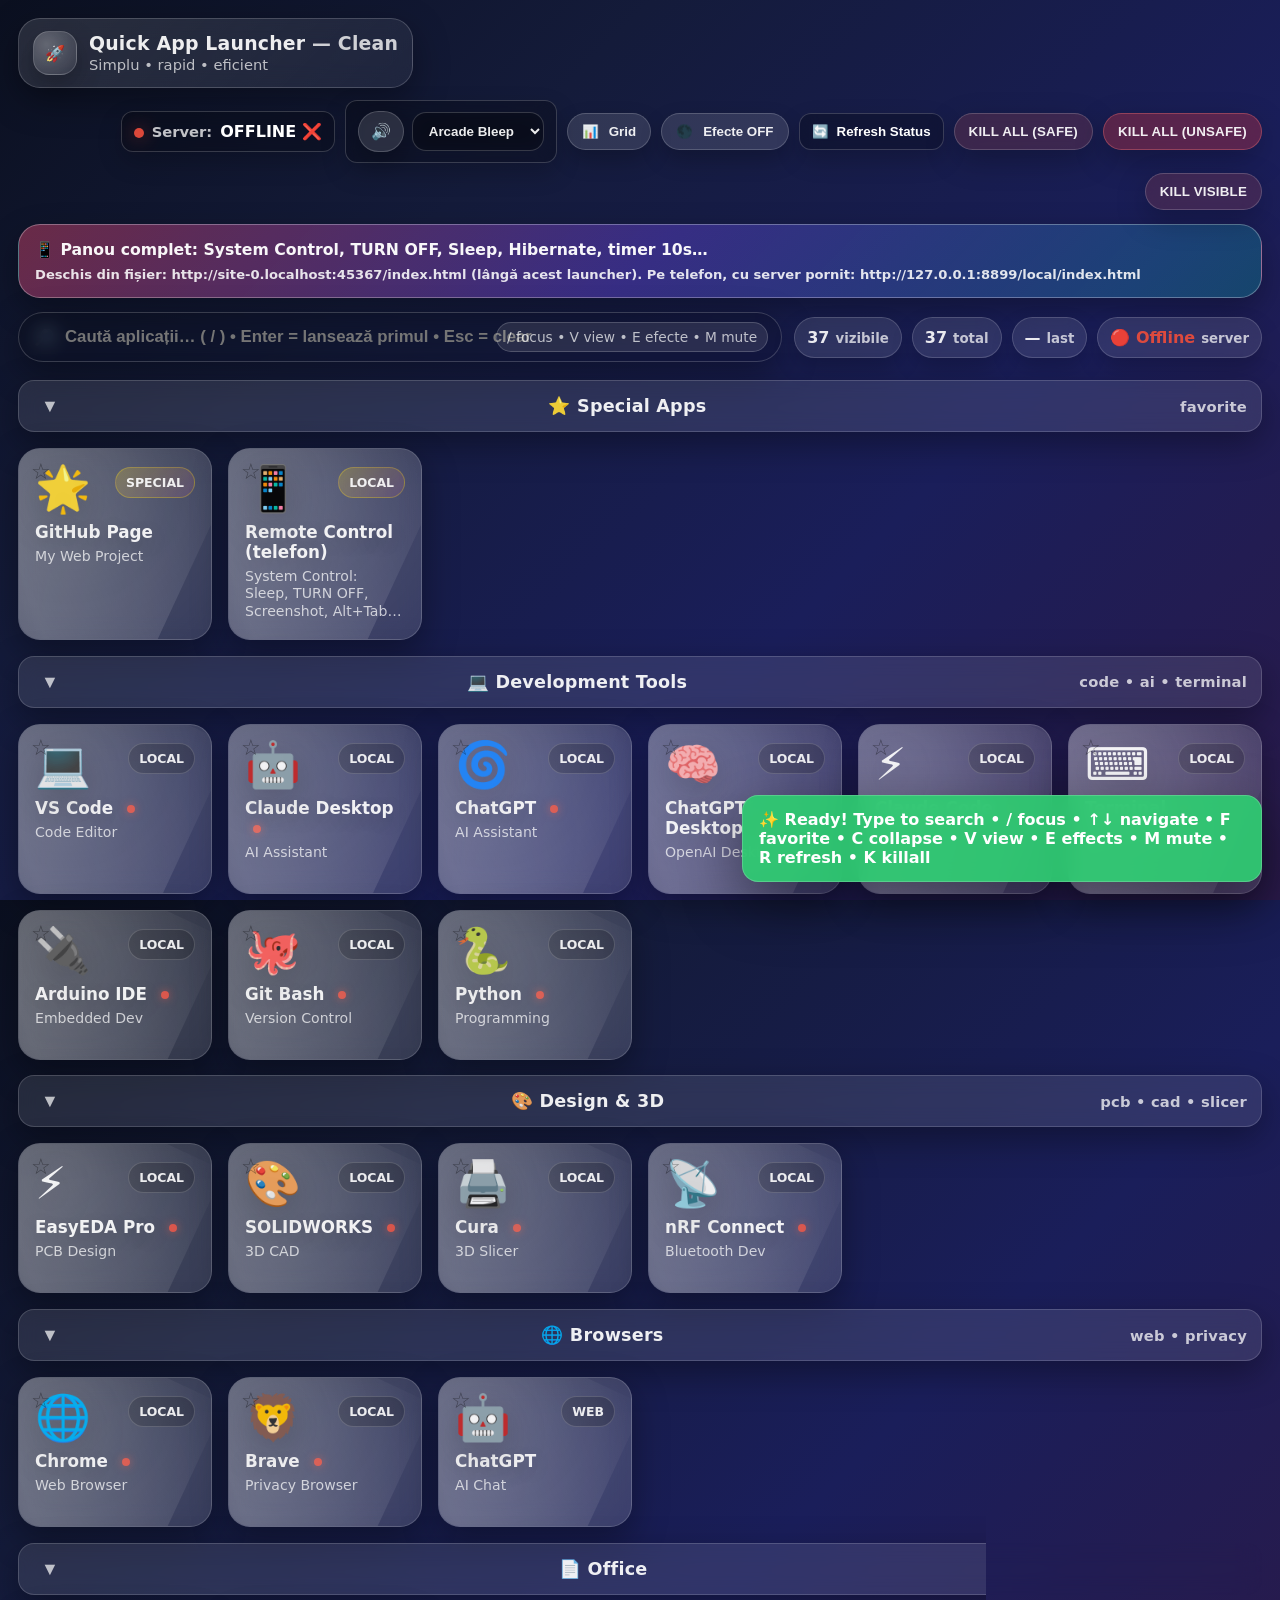
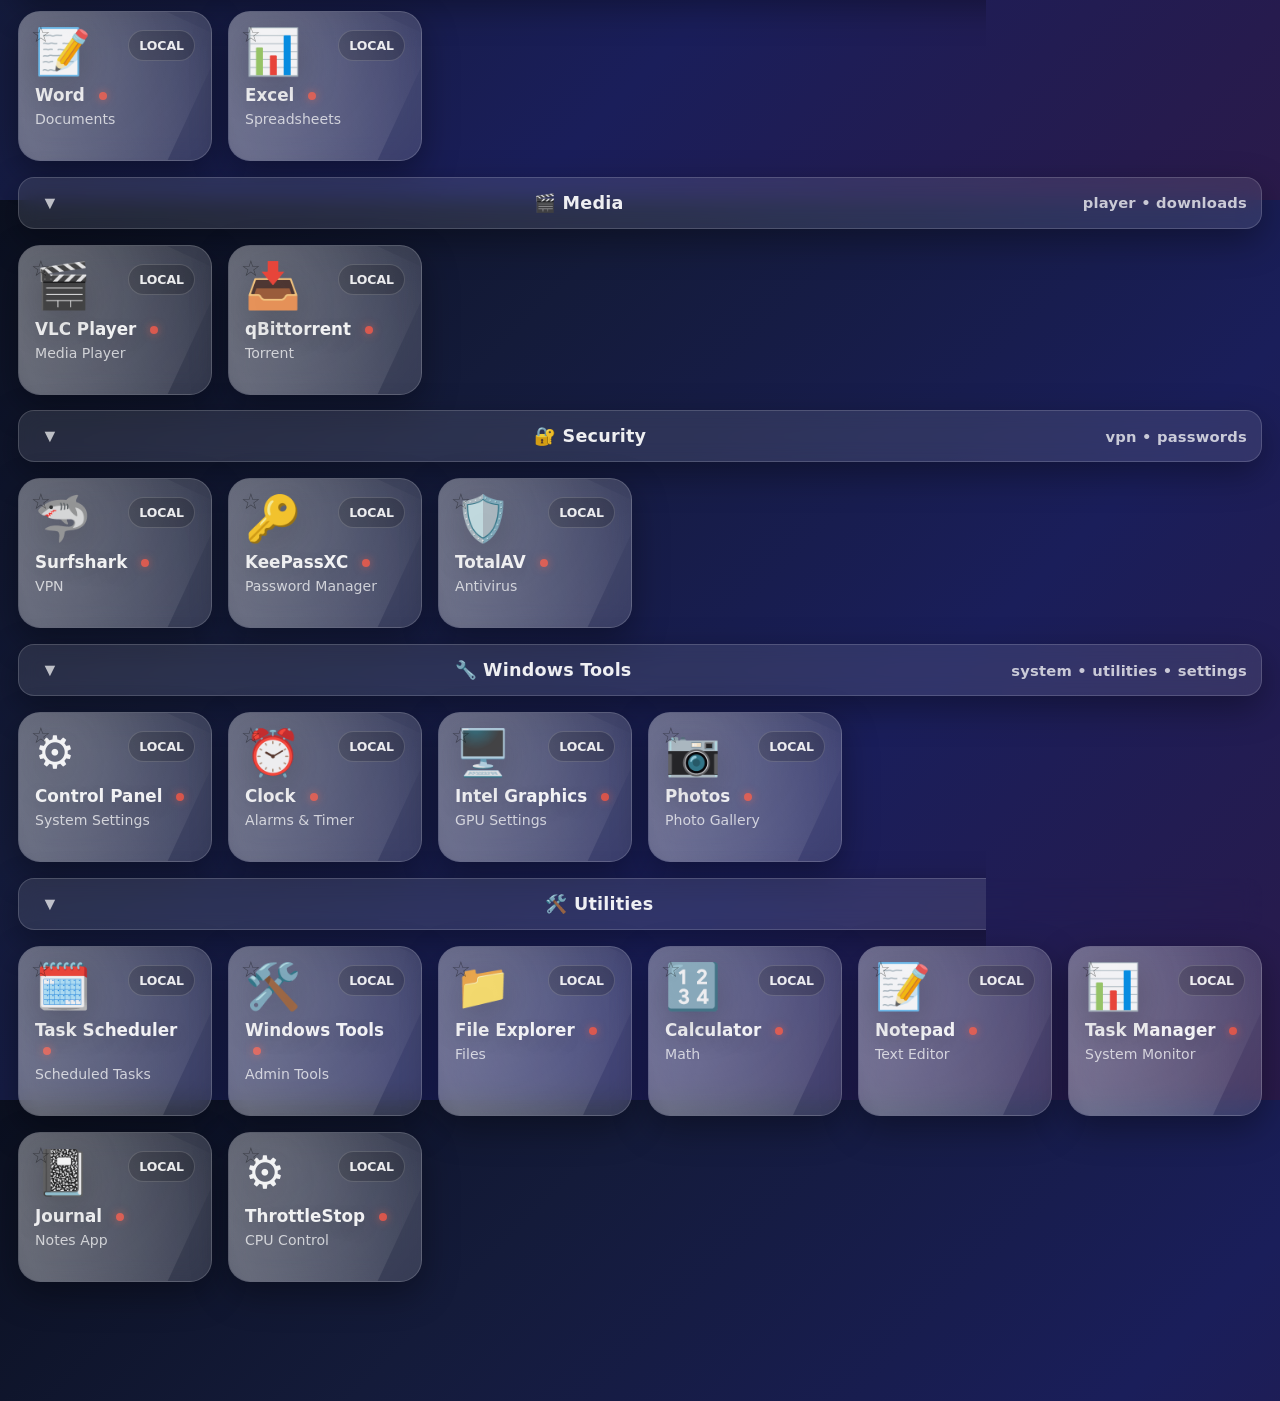
<file: Launcher_FIRE_AND_FORGET.html>
<!DOCTYPE html>
<html lang="ro">
<head>
  <meta charset="UTF-8" />
  <meta name="viewport" content="width=device-width, initial-scale=1.0" />
  <meta http-equiv="Cache-Control" content="no-cache, no-store, must-revalidate" />
  <meta http-equiv="Pragma" content="no-cache" />
  <meta name="color-scheme" content="dark light" />
  <title>🚀 Quick App Launcher — Clean Edition</title>

  <style>
    :root{
      --bg1:#0b1020;
      --glass: rgba(255,255,255,.10);
      --stroke: rgba(255,255,255,.18);
      --shadow: 0 12px 35px rgba(0,0,0,.35);
      --text: rgba(255,255,255,.92);
      --muted: rgba(255,255,255,.70);
      --ok: rgba(46,204,113,.95);
      --bad: rgba(231,76,60,.95);
      --warn: rgba(241,196,15,.95);
      --radius: 22px;
    }

    * { box-sizing:border-box; margin:0; padding:0; }
    html, body { height:100%; }
    body {
      font-family: 'Segoe UI', system-ui, -apple-system, Arial, sans-serif;
      color: var(--text);
      background: linear-gradient(135deg, var(--bg1) 0%, #141b3a 30%, #1a1e5a 65%, #2a1a4a 100%);
      overflow-x:hidden;
      padding: 18px;
    }

    body.effects-on::before{
      content:"";
      position:fixed; inset:-40%;
      background: linear-gradient(135deg, rgba(102,126,234,.18), rgba(118,75,162,.18), rgba(255,79,216,.18));
      filter: blur(70px);
      animation: bgShift 16s ease-in-out infinite;
      z-index:0;
      pointer-events:none;
    }
    @keyframes bgShift{
      0%{ transform: translate(-2%, -2%) rotate(0deg); opacity:.85; }
      50%{ transform: translate(2%, 2%) rotate(8deg); opacity:1; }
      100%{ transform: translate(-2%, -2%) rotate(0deg); opacity:.85; }
    }

    #particles, #stars {
      position: fixed;
      inset: 0;
      pointer-events: none;
      z-index: 1;
      display: none;
    }
    body.effects-on #particles,
    body.effects-on #stars {
      display: block;
    }

    .particle {
      position:absolute;
      background: rgba(255,255,255,.55);
      border-radius:50%;
      animation: float linear infinite;
      box-shadow: 0 0 10px rgba(255,255,255,.25);
    }
    @keyframes float{
      0%{ transform: translateY(110vh) translateX(0) rotate(0deg); opacity:0; }
      10%{ opacity:1; }
      90%{ opacity:1; }
      100%{ transform: translateY(-120px) translateX(var(--drift, 0px)) rotate(360deg); opacity:0; }
    }
    .star{
      position:absolute;
      width:2px; height:2px;
      border-radius: 999px;
      background: rgba(255,255,255,.55);
      opacity:.4;
      animation: twinkle 2.8s ease-in-out infinite;
    }
    @keyframes twinkle{
      0%,100%{ opacity:.25; transform: scale(.9); }
      50%{ opacity:.85; transform: scale(1.35); }
    }

    .wrap{
      position:relative;
      z-index: 5;
      max-width: 1500px;
      margin: 0 auto;
    }

    .topbar{
      display:flex;
      gap: 12px;
      align-items: center;
      justify-content: space-between;
      margin-bottom: 14px;
      flex-wrap: wrap;
    }

    .remoteControlBanner{
      display:block;
      width:100%;
      margin: 0 0 14px 0;
      padding: 14px 16px;
      border-radius: var(--radius);
      text-decoration: none;
      color: rgba(255,255,255,.96);
      font-weight: 800;
      font-size: 0.98rem;
      line-height: 1.35;
      background: linear-gradient(135deg, rgba(255,79,120,.38), rgba(120,80,255,.34), rgba(0,200,180,.24));
      border: 1px solid rgba(255,255,255,.30);
      box-shadow: 0 12px 32px rgba(0,0,0,.32);
      transition: transform .15s ease, filter .15s ease;
    }
    .remoteControlBanner:hover{
      filter: brightness(1.09);
      transform: translateY(-2px);
    }
    .remoteControlBanner small{
      display:block;
      font-weight: 600;
      opacity: .9;
      font-size: .82rem;
      margin-top: 6px;
      line-height: 1.3;
    }

    .brand{
      display:flex;
      align-items:center;
      gap: 12px;
      padding: 12px 14px;
      border-radius: var(--radius);
      background: linear-gradient(135deg, rgba(255,255,255,.12), rgba(255,255,255,.06));
      border: 1px solid var(--stroke);
      backdrop-filter: blur(12px);
      box-shadow: var(--shadow);
    }

    .brand .logo{
      width:44px; height:44px;
      border-radius: 16px;
      display:grid;
      place-items:center;
      background: radial-gradient(circle at 30% 30%, rgba(255,255,255,.28), rgba(255,255,255,.06));
      border: 1px solid rgba(255,255,255,.18);
      box-shadow: 0 10px 25px rgba(0,0,0,.25);
      user-select:none;
    }

    .brand h1{
      font-size: 1.18rem;
      letter-spacing:.2px;
      line-height: 1.1;
    }
    .brand .sub{
      font-size: .92rem;
      color: var(--muted);
      margin-top: 2px;
    }

    .controls{
      display:flex;
      gap: 10px;
      align-items: center;
      flex-wrap: wrap;
      justify-content: flex-end;
    }
    .chip{
      display:flex;
      align-items:center;
      gap: 10px;
      padding: 10px 12px;
      border-radius: 999px;
      background: rgba(255,255,255,.10);
      border: 1px solid rgba(255,255,255,.16);
      backdrop-filter: blur(10px);
      box-shadow: 0 10px 25px rgba(0,0,0,.20);
    }
    .chip .k{
      font-size: .92rem;
      color: rgba(255,255,255,.75);
      white-space: nowrap;
    }
    .btn{
      cursor:pointer;
      user-select:none;
      display:inline-flex;
      align-items:center;
      justify-content:center;
      gap: 10px;
      padding: 10px 14px;
      border-radius: 999px;
      border: 1px solid rgba(255,255,255,.18);
      background: rgba(255,255,255,.12);
      color: var(--text);
      font-weight: 700;
      transition: transform .18s ease, box-shadow .18s ease, background .18s ease;
      box-shadow: 0 10px 22px rgba(0,0,0,.22);
    }
    .btn:hover{ transform: translateY(-2px); box-shadow: 0 16px 35px rgba(0,0,0,.28); }
    .btn:active{ transform: translateY(0px) scale(.98); }
    .btn.primary{
      background: linear-gradient(135deg, rgba(102,126,234,.55), rgba(255,79,216,.28));
      border-color: rgba(255,255,255,.22);
    }

    select, input{
      border: 1px solid rgba(255,255,255,.18);
      outline: none;
      color: rgba(255,255,255,.92);
      background: rgba(0,0,0,.18);
      backdrop-filter: blur(10px);
      border-radius: 14px;
      padding: 10px 12px;
      font-weight: 600;
    }
    select:hover, input:hover{
      border-color: rgba(255,255,255,.28);
    }
    select option{ color:#111; }

    .search-row{
      display:flex;
      gap: 12px;
      align-items:center;
      justify-content: space-between;
      flex-wrap: wrap;
      margin: 14px 0 18px;
    }
    .search{
      flex: 1 1 520px;
      position: relative;
    }
    .search input{
      width:100%;
      font-size: 1.05rem;
      padding: 14px 48px 14px 46px;
      border-radius: 999px;
      box-shadow: var(--shadow);
    }
    .search .icon{
      position:absolute;
      left: 16px;
      top: 50%;
      transform: translateY(-50%);
      opacity:.85;
      user-select:none;
    }
    .search .hint{
      position:absolute;
      right: 14px;
      top: 50%;
      transform: translateY(-50%);
      font-size: .86rem;
      color: rgba(255,255,255,.70);
      border: 1px solid rgba(255,255,255,.18);
      background: rgba(255,255,255,.10);
      padding: 6px 10px;
      border-radius: 999px;
      user-select:none;
    }

    .statsbar{
      flex: 0 0 auto;
      display:flex;
      gap: 10px;
      align-items:center;
      flex-wrap: wrap;
      justify-content: flex-end;
    }
    .pill{
      padding: 10px 12px;
      border-radius: 999px;
      background: rgba(255,255,255,.10);
      border: 1px solid rgba(255,255,255,.16);
      box-shadow: 0 10px 22px rgba(0,0,0,.20);
      backdrop-filter: blur(10px);
      font-weight: 700;
      color: rgba(255,255,255,.90);
    }
    .pill small{
      font-weight: 600;
      color: rgba(255,255,255,.72);
      margin-left: 6px;
    }
    .status-dot{
      width:10px; height:10px;
      border-radius: 999px;
      background: rgba(231,76,60,.95);
      box-shadow: 0 0 18px rgba(231,76,60,.55);
      display:inline-block;
      margin-right: 8px;
      vertical-align: middle;
    }
    .status-dot.ok{
      background: rgba(46,204,113,.95);
      box-shadow: 0 0 18px rgba(46,204,113,.55);
    }

    .apps-container{
      display:grid;
      grid-template-columns: repeat(auto-fit, minmax(190px, 1fr));
      gap: 16px;
      padding-bottom: 120px;
      transition: all 0.3s ease;
    }

    .apps-container.list-view{
      grid-template-columns: 1fr;
      gap: 12px;
    }

    .apps-container.list-view .app-card{
      min-height: auto;
      padding: 14px 16px;
      display: flex;
      align-items: center;
      gap: 16px;
    }

    .apps-container.list-view .app-top{
      flex-shrink: 0;
      flex-direction: row;
      align-items: center;
      gap: 12px;
    }

    .apps-container.list-view .app-icon{
      font-size: 2rem;
    }

    .apps-container.list-view .app-info{
      flex: 1;
    }

    .apps-container.list-view .app-name{
      margin-top: 0;
      font-size: 1.1rem;
    }

    .apps-container.list-view .app-desc{
      margin-top: 2px;
      min-height: auto;
    }

    .apps-container.list-view .keys{
      margin-top: 4px;
    }

    .category-title{
      grid-column: 1 / -1;
      padding: 12px 14px;
      border-radius: 16px;
      background: rgba(255,255,255,.10);
      border: 1px solid rgba(255,255,255,.16);
      backdrop-filter: blur(10px);
      box-shadow: var(--shadow);
      font-size: 1.1rem;
      font-weight: 900;
      letter-spacing: .2px;
      display:flex;
      align-items:center;
      justify-content: space-between;
    }
    .category-title .mini{
      font-size: .92rem;
      color: rgba(255,255,255,.74);
      font-weight: 700;
    }

    .app-card{
      position: relative;
      border-radius: var(--radius);
      background:
        radial-gradient(circle at 25% 20%, rgba(255,255,255,.18), rgba(255,255,255,.08)),
        rgba(255,255,255,.08);
      border: 1px solid rgba(255,255,255,.16);
      backdrop-filter: blur(12px);
      box-shadow: var(--shadow);
      padding: 18px 16px;
      cursor: pointer;
      overflow:hidden;
      transition: transform .22s cubic-bezier(.2,.9,.2,1.2), box-shadow .22s ease, border-color .22s ease;
      transform: translateZ(0);
      animation: pop .5s ease both;
      min-height: 128px;
    }
    @keyframes pop{
      from{ opacity:0; transform: translateY(10px) scale(.98); }
      to{ opacity:1; transform: translateY(0) scale(1); }
    }

    .app-card::before{
      content:"";
      position:absolute;
      inset:-40%;
      background: linear-gradient(45deg, transparent, rgba(255,255,255,.22), transparent);
      transform: rotate(25deg);
      translate: -30% 0;
      transition: translate .55s ease;
      pointer-events:none;
    }
    .app-card:hover::before{ translate: 30% 0; }
    .app-card:hover{
      transform: translateY(-8px) scale(1.03);
      box-shadow: 0 20px 60px rgba(0,0,0,.45);
      border-color: rgba(255,255,255,.28);
    }
    .app-card:active{ transform: translateY(-2px) scale(.99); }

    /* ⭐ STOP BUTTON STYLES */
    .stop-btn {
      position: absolute;
      top: 12px;
      right: 12px;
      width: 32px;
      height: 32px;
      border-radius: 50%;
      background: rgba(231, 76, 60, 0.9);
      border: 2px solid rgba(255, 255, 255, 0.25);
      cursor: pointer;
      display: none;
      align-items: center;
      justify-content: center;
      font-size: 16px;
      transition: all 0.3s ease;
      z-index: 10;
      backdrop-filter: blur(10px);
      box-shadow: 0 4px 12px rgba(231, 76, 60, 0.4);
    }

    .stop-btn:hover {
      background: rgba(192, 57, 43, 1);
      transform: scale(1.1);
      box-shadow: 0 6px 18px rgba(231, 76, 60, 0.6);
    }

    .stop-btn:active {
      transform: scale(0.95);
    }

    .app-card.running .stop-btn {
      display: flex;
    }

    /* ⭐ STATUS INDICATOR */
    .status-indicator {
      display: inline-block;
      width: 8px;
      height: 8px;
      border-radius: 50%;
      background: rgba(231, 76, 60, 0.9);
      margin-left: 8px;
      vertical-align: middle;
      box-shadow: 0 0 8px rgba(231, 76, 60, 0.6);
      animation: pulse-status 2s ease-in-out infinite;
    }

    .app-card.running .status-indicator {
      background: rgba(46, 204, 113, 0.9);
      box-shadow: 0 0 12px rgba(46, 204, 113, 0.8);
    }

    @keyframes pulse-status {
      0%, 100% { opacity: 0.8; transform: scale(1); }
      50% { opacity: 1; transform: scale(1.2); }
    }

    .app-top{
      display:flex;
      align-items:flex-start;
      justify-content: space-between;
      gap: 12px;
    }

    .app-icon{
      font-size: 2.8rem;
      line-height: 1;
      filter: drop-shadow(0 10px 18px rgba(0,0,0,.25));
      transition: transform .22s ease;
      user-select:none;
    }
    .app-card:hover .app-icon{ transform: rotate(8deg) scale(1.08); }

    .badge{
      font-size: .78rem;
      font-weight: 900;
      padding: 7px 10px;
      border-radius: 999px;
      background: rgba(0,0,0,.20);
      border: 1px solid rgba(255,255,255,.16);
      color: rgba(255,255,255,.90);
      user-select:none;
      white-space: nowrap;
    }
    .badge.gold{
      background: linear-gradient(135deg, rgba(255,215,0,.22), rgba(255,79,216,.10));
      border-color: rgba(255,215,0,.28);
    }

    .app-name{
      margin-top: 10px;
      font-size: 1.05rem;
      font-weight: 900;
      color: rgba(255,255,255,.92);
      text-shadow: 0 6px 18px rgba(0,0,0,.20);
    }
    .app-desc{
      margin-top: 6px;
      font-size: .88rem;
      color: rgba(255,255,255,.72);
      line-height: 1.25;
      min-height: 2.2em;
    }

    .keys{
      margin-top: 10px;
      display:flex;
      gap: 6px;
      flex-wrap: wrap;
      opacity:.95;
    }
    .key{
      font-size: .78rem;
      font-weight: 800;
      padding: 6px 9px;
      border-radius: 12px;
      border: 1px solid rgba(255,255,255,.14);
      background: rgba(255,255,255,.08);
      color: rgba(255,255,255,.82);
      user-select:none;
    }

    .app-card.launching{
      animation: launch .6s ease-in-out;
    }
    @keyframes launch{
      0%{ transform: scale(1); }
      35%{ transform: scale(.96) rotate(-2deg); }
      70%{ transform: scale(1.06) rotate(2deg); }
      100%{ transform: scale(1); }
    }

    .app-card.loading {
      position: relative;
      pointer-events: none;
      opacity: 0.75;
    }

    .app-card.loading::after {
      content: "⚡";
      position: absolute;
      top: 50%;
      left: 50%;
      transform: translate(-50%, -50%);
      font-size: 3rem;
      animation: pulse-icon 0.6s ease-in-out infinite;
      pointer-events: none;
      filter: drop-shadow(0 0 20px rgba(255,215,0,0.8));
    }

    @keyframes pulse-icon {
      0%, 100% { transform: translate(-50%, -50%) scale(1); opacity: 1; }
      50% { transform: translate(-50%, -50%) scale(1.3); opacity: 0.6; }
    }

    .notification{
      position: fixed;
      right: 18px;
      bottom: 18px;
      min-width: 260px;
      max-width: 520px;
      padding: 14px 16px;
      border-radius: 16px;
      background: rgba(46,204,113,.92);
      color: #fff;
      border: 1px solid rgba(255,255,255,.18);
      box-shadow: 0 20px 60px rgba(0,0,0,.40);
      display:none;
      z-index: 2000;
      backdrop-filter: blur(10px);
      animation: toastIn .5s cubic-bezier(.2,.9,.2,1.2);
      font-weight: 900;
    }
    .notification.error{ background: rgba(231,76,60,.92); }
    .notification.warn{ background: rgba(241,196,15,.92); color: rgba(0,0,0,.86); }
    @keyframes toastIn{
      0%{ opacity:0; transform: translateX(220px) rotate(4deg); }
      70%{ opacity:1; transform: translateX(-8px) rotate(-1deg); }
      100%{ opacity:1; transform: translateX(0) rotate(0deg); }
    }

    .hotbar{
      position: fixed;
      left: 50%;
      bottom: 10px;
      transform: translateX(-50%);
      z-index: 1500;
      display:flex;
      gap: 10px;
      padding: 10px;
      border-radius: 999px;
      background: rgba(0,0,0,.38);
      border: 1px solid rgba(255,255,255,.16);
      backdrop-filter: blur(16px);
      box-shadow: 0 22px 70px rgba(0,0,0,.55);
      max-width: min(980px, calc(100vw - 20px));
      overflow-x: auto;
      scrollbar-width: none;
    }
    .hotbar::-webkit-scrollbar{ display:none; }
    .hot{
      display:flex;
      align-items:center;
      gap: 10px;
      padding: 10px 14px;
      border-radius: 999px;
      border: 1px solid rgba(255,255,255,.16);
      background: rgba(255,255,255,.10);
      color: rgba(255,255,255,.92);
      font-weight: 900;
      cursor:pointer;
      user-select:none;
      white-space: nowrap;
      transition: transform .18s ease, background .18s ease;
    }
    .hot:hover{ transform: translateY(-2px); background: rgba(255,255,255,.14); }
    .hot:active{ transform: translateY(0) scale(.98); }


.chip{
  border: 1px solid rgba(255,255,255,.18);
  background: rgba(0,0,0,.25);
  color: #fff;
  padding: 10px 12px;
  border-radius: 12px;
  cursor: pointer;
  display: inline-flex;
  align-items: center;
  gap: 8px;
  font-weight: 700;
  user-select: none;
}

.chip:hover{ transform: translateY(-1px); }

.chip.danger{
  border-color: rgba(255,70,70,.35);
  background: rgba(255,70,70,.14);
}


.kill-btn{
  appearance: none;
  border: 1px solid rgba(255,255,255,.18);
  background: rgba(20, 24, 55, .35);
  color: rgba(255,255,255,.92);
  padding: 10px 14px;
  border-radius: 999px;
  font-weight: 700;
  letter-spacing: .2px;
  cursor: pointer;
  backdrop-filter: blur(10px);
  -webkit-backdrop-filter: blur(10px);
  box-shadow: 0 10px 30px rgba(0,0,0,.25);
  transition: transform .12s ease, filter .12s ease, background .12s ease, border-color .12s ease;
}

.kill-btn:hover{
  transform: translateY(-1px);
  filter: brightness(1.08);
  border-color: rgba(255,255,255,.28);
}

.kill-btn:active{
  transform: translateY(0px) scale(.99);
  filter: brightness(.98);
}

.kill-btn--safe{
  background: rgba(190, 80, 80, .22);
}

.kill-btn--unsafe{
  background: rgba(255, 60, 60, .28);
  border-color: rgba(255, 120, 120, .35);
}

.kill-btn--visible{
  background: rgba(190, 80, 80, .22);
}



.app-card.keyboard-selected {
  box-shadow: 0 0 0 3px rgba(59, 130, 246, 0.5) !important;
  transform: scale(1.03) !important;
}


/* Favorite star button */
.favorite-star {
  position: absolute;
  top: 8px;
  left: 8px;
  background: none;
  border: none;
  font-size: 22px;
  cursor: pointer;
  transition: all 0.2s;
  z-index: 10;
  padding: 4px;
  line-height: 1;
  filter: drop-shadow(0 2px 4px rgba(0,0,0,0.3));
}

.favorite-star:hover {
  transform: scale(1.3) rotate(20deg);
  filter: drop-shadow(0 4px 8px rgba(255,215,0,0.6));
}

.favorite-star:active {
  transform: scale(1.1) rotate(-10deg);
}

/* Favorite indicator on card */
.app-card:has(.favorite-star[style*="opacity: 1"]) {
  border-color: rgba(255, 215, 0, 0.3);
}



/* Category collapse button */
.collapse-btn {
  background: none;
  border: none;
  font-size: 18px;
  cursor: pointer;
  padding: 4px 8px;
  margin-right: 8px;
  transition: all 0.2s;
  color: rgba(255, 255, 255, 0.7);
  line-height: 1;
}

.collapse-btn:hover {
  color: rgba(255, 255, 255, 1);
  transform: scale(1.2);
}

.category-title.collapsed {
  opacity: 0.6;
}

.category-title {
  cursor: pointer;
  transition: all 0.2s;
}

.category-title:hover {
  background: rgba(255, 255, 255, 0.05);
}

/* Smooth collapse animation */
.app-card {
  transition: all 0.3s ease;
}

.app-card[data-collapsed="true"] {
  opacity: 0;
  transform: scale(0.8);
  height: 0;
  margin: 0;
  padding: 0;
  overflow: hidden;
}







    @media (max-width: 520px){
      body{ padding: 12px; }
      .brand h1{ font-size: 1.06rem; }
      .brand .sub{ display:none; }
      .search .hint{ display:none; }
      .apps-container{ grid-template-columns: repeat(auto-fit, minmax(165px, 1fr)); }
    }


    @media (prefers-reduced-motion: reduce){
      *{ animation: none !important; transition: none !important; }
      body::before{ display:none; }
    }
  </style>
</head>

<body>
  <div id="particles"></div>
  <div id="stars"></div>

  <div class="wrap">

    <div class="topbar">
      <div class="brand">
        <div class="logo">🚀</div>
        <div>
          <h1>Quick App Launcher <span style="opacity:.85;">— Clean</span></h1>
          <div class="sub">Simplu • rapid • eficient</div>
        </div>
      </div>

      <div class="controls">
        <div class="chip">
          <span class="k"><span id="serverDot" class="status-dot"></span>Server:</span>
          <span id="serverText" style="font-weight:900;">checking…</span>
        </div>

        <div class="chip">
          <span id="soundToggle" class="btn" style="padding:10px 12px;">🔊</span>
          <select id="soundSelector">
            <option value="click">Arcade Bleep</option>
            <option value="click-alt1">ATM Key</option>
            <option value="click-alt2">Keyboard</option>
          </select>
        </div>

        <button class="btn" id="viewToggle" title="Schimbă vizualizare (Grid/List) - apasă V">
          <span id="viewIcon">📊</span> <span id="viewText">Grid</span>
        </button>

        <button class="btn" id="effectsToggle" title="Activează/Dezactivează efecte vizuale - apasă E">
          <span id="effectsIcon">🌑</span> <span id="effectsText">Efecte OFF</span>
        </button>
<button id="refreshStatusBtn" class="chip" title="Re-verifică status la aplicațiile vizibile">
  🔄 <span>Refresh Status</span>
</button>

<button id="btnKillAllSafe" class="kill-btn kill-btn--safe">KILL ALL (SAFE)</button>
<button id="btnKillAllUnsafe" class="kill-btn kill-btn--unsafe">KILL ALL (UNSAFE)</button>
<button id="btnKillVisible" class="kill-btn kill-btn--visible">KILL VISIBLE</button>



      </div>
    </div>

    <a class="remoteControlBanner" href="index.html?v=3" id="remoteControlLink">
      📱 Panou complet: System Control, TURN OFF, Sleep, Hibernate, timer 10s…
      <small>Deschis din fișier: <span id="remoteControlUrlHint">index.html</span> (lângă acest launcher). Pe telefon, cu server pornit: <span id="remoteControlHttpHint"></span></small>
    </a>

    <div class="search-row">
      <div class="search">
        <div class="icon">🔎</div>
        <input id="search" type="text" placeholder="Caută aplicații… ( / ) • Enter = lansează primul • Esc = clear" autocomplete="off" />
        <div class="hint">/ focus • V view • E efecte • M mute</div>
      </div>

      <div class="statsbar">
        <div class="pill">
          <span id="visibleCount">—</span><small>vizibile</small>
        </div>
        <div class="pill">
          <span id="totalCount">—</span><small>total</small>
        </div>
        <div class="pill">
          <span id="lastLaunch">—</span><small>last</small>
        </div>
        <div class="pill">
          <span id="serverStatus">🟡 Checking...</span><small>server</small>
        </div>
      </div>
    </div>

    <div class="apps-container" id="grid">
      <!-- Categories and apps will be here -->
    </div>
  </div>

  <div id="notification" class="notification"></div>



<script>
// =========================
// CONFIG
// =========================
const SERVER = (window.location.port === "8899")
  ? window.location.origin
  : "http://127.0.0.1:8899";

document.addEventListener("DOMContentLoaded", () => {
  const hint = document.getElementById("remoteControlUrlHint");
  const httpHint = document.getElementById("remoteControlHttpHint");
  try {
    const here = new URL(".", location.href).href;
    const idx = new URL("index.html", here).href;
    if (hint) hint.textContent = idx;
    if (httpHint) httpHint.textContent = SERVER.replace(/\/$/, "") + "/local/index.html";
  } catch (e) {
    if (hint) hint.textContent = "index.html (același folder)";
    if (httpHint) httpHint.textContent = SERVER.replace(/\/$/, "") + "/local/index.html";
  }
});

const $  = (q, el = document) => el.querySelector(q);
const $$ = (q, el = document) => Array.from(el.querySelectorAll(q));

let SERVER_ONLINE = false;

function isServerOnline(){
  return SERVER_ONLINE;
}

// cooldown killall (opțional)
let killAllCooldownUntil = 0;      // timestamp ms
const KILLALL_COOLDOWN_MS = 10000; // 10 sec

function safeJson(res){
  return res.json().catch(()=> ({}));
}

function toAbsoluteUrl(url){
  if(!url) return "";
  if(url.startsWith("http://") || url.startsWith("https://")) return url;
  if(location.protocol === "file:"){
    try{
      return new URL(url.replace(/^\/local\//, ""), new URL(".", location.href).href).href;
    }catch(e){
      return url;
    }
  }
  if(url.startsWith("/local/")) return SERVER.replace(/\/$/, "") + url;
  if(url.startsWith("index.html")){
    return SERVER.replace(/\/$/, "") + "/local/" + url;
  }
  return SERVER.replace(/\/$/, "") + (url.startsWith("/") ? url : ("/" + url));
}

// =========================
// DEBUG & HELPER FUNCTIONS
// =========================
function debugPush(msg) { 
  console.log('[DEBUG]', msg); 
}

function toggleDebug() {
  console.log('🔧 Debug mode toggled');
  toast("🔧 Debug mode", "ok");
}

// =========================
// DATA
// =========================
const APPS_DATA = [
  {cat:'special', app:'github-page', url:'https://METUSALEM969.github.io/quick-app-launcher/', icon:'🌟', name:'GitHub Page', desc:'My Web Project', tags:'github web project site', badge:'SPECIAL', badgeGold:true},
  {cat:'special', app:'esp32-volume', url:'index.html?v=3', icon:'📱', name:'Remote Control (telefon)', desc:'System Control: Sleep, TURN OFF, Screenshot, Alt+Tab…', tags:'remote phone system control sleep shutdown volume local', badge:'LOCAL', badgeGold:true},

  {cat:'dev', app:'code', icon:'💻', name:'VS Code', desc:'Code Editor', tags:'vscode editor code', badge:'LOCAL'},
  {cat:'dev', app:'claudedesktop', icon:'🤖', name:'Claude Desktop', desc:'AI Assistant', tags:'claude ai assistant', badge:'LOCAL'},
{cat:'dev', app:'chatgpt', icon:'🌀', name:'ChatGPT', desc:'AI Assistant', tags:'chatgpt openai ai assistant', badge:'LOCAL'},
{
  cat:'dev',
  app:'chatgpt-desktop',
  icon:'🧠',
  name:'ChatGPT Desktop',
  desc:'OpenAI Desktop App',
  tags:'chatgpt openai desktop ai assistant',
  badge:'LOCAL',
  exe:'C:\\Users\\HERCULE SI DANIELA\\AppData\\Local\\Microsoft\\WindowsApps\\OpenAI.ChatGPT-Desktop_2p2nqsd0c76g0\\chatgpt.exe'
},

  {cat:'dev', app:'claudecode', icon:'⚡', name:'Claude Code', desc:'AI Coding', tags:'claude code ai coding', badge:'LOCAL'},
  {cat:'dev', app:'wt', icon:'⌨️', name:'Terminal', desc:'Command Line', tags:'terminal windows terminal cmd', badge:'LOCAL'},
  {cat:'dev', app:'arduino', icon:'🔌', name:'Arduino IDE', desc:'Embedded Dev', tags:'arduino ide embedded', badge:'LOCAL'},
  {cat:'dev', app:'git', icon:'🐙', name:'Git Bash', desc:'Version Control', tags:'git bash version control', badge:'LOCAL'},
  {cat:'dev', app:'python', icon:'🐍', name:'Python', desc:'Programming', tags:'python programming', badge:'LOCAL'},

  {cat:'design', app:'easyeda', icon:'⚡', name:'EasyEDA Pro', desc:'PCB Design', tags:'easyeda pcb design', badge:'LOCAL'},
  {cat:'design', app:'solidworks', icon:'🎨', name:'SOLIDWORKS', desc:'3D CAD', tags:'solidworks cad 3d', badge:'LOCAL'},
  {cat:'design', app:'cura', icon:'🖨️', name:'Cura', desc:'3D Slicer', tags:'cura slicer 3d printing', badge:'LOCAL'},
  {cat:'design', app:'nrfconnect', icon:'📡', name:'nRF Connect', desc:'Bluetooth Dev', tags:'nrf connect bluetooth ble', badge:'LOCAL'},

  {cat:'browsers', app:'chrome', icon:'🌐', name:'Chrome', desc:'Web Browser', tags:'chrome browser', badge:'LOCAL'},
  {cat:'browsers', app:'brave', icon:'🦁', name:'Brave', desc:'Privacy Browser', tags:'brave browser privacy', badge:'LOCAL'},
  {cat:'browsers', app:'chatgpt', url:'https://chat.openai.com', icon:'🤖', name:'ChatGPT', desc:'AI Chat', tags:'chatgpt ai web', badge:'WEB'},

  {cat:'office', app:'word', icon:'📝', name:'Word', desc:'Documents', tags:'word documents office', badge:'LOCAL'},
  {cat:'office', app:'excel', icon:'📊', name:'Excel', desc:'Spreadsheets', tags:'excel spreadsheets office', badge:'LOCAL'},

  {cat:'media', app:'vlc', icon:'🎬', name:'VLC Player', desc:'Media Player', tags:'vlc media player', badge:'LOCAL'},
  {cat:'media', app:'qbittorrent', icon:'📥', name:'qBittorrent', desc:'Torrent', tags:'qbittorrent torrent', badge:'LOCAL'},

  {cat:'security', app:'surfshark', icon:'🦈', name:'Surfshark', desc:'VPN', tags:'surfshark vpn', badge:'LOCAL'},
  {cat:'security', app:'keepassxc', icon:'🔑', name:'KeePassXC', desc:'Password Manager', tags:'keepassxc passwords', badge:'LOCAL'},
  {cat:'security', app:'totalav', icon:'🛡️', name:'TotalAV', desc:'Antivirus', tags:'totalav antivirus security', badge:'LOCAL'},

  {cat:'tools', app:'controlpanel', icon:'⚙️', name:'Control Panel', desc:'System Settings', tags:'control panel settings system windows config', badge:'LOCAL'},
  {cat:'tools', app:'clock', icon:'⏰', name:'Clock', desc:'Alarms & Timer', tags:'clock alarms timer stopwatch windows time', badge:'LOCAL'},
  {cat:'tools', app:'intelgraphics', icon:'🖥️', name:'Intel Graphics', desc:'GPU Settings', tags:'intel graphics gpu display settings control 3d', badge:'LOCAL'},
  {cat:'tools', app:'photos', icon:'📷', name:'Photos', desc:'Photo Gallery', tags:'photos pictures gallery images view edit windows', badge:'LOCAL'},
  {cat:'utils', app:'taskscheduler', icon:'🗓️', name:'Task Scheduler', desc:'Scheduled Tasks', tags:'task scheduler tasks windows', badge:'LOCAL'},

  {cat:'utils', app:'wintools', icon:'🛠️', name:'Windows Tools', desc:'Admin Tools', tags:'windows tools admin control panel system', badge:'LOCAL'},
  {cat:'utils', app:'explorer', icon:'📁', name:'File Explorer', desc:'Files', tags:'file explorer', badge:'LOCAL'},
  {cat:'utils', app:'calc', icon:'🔢', name:'Calculator', desc:'Math', tags:'calculator', badge:'LOCAL'},
  {cat:'utils', app:'notepad', icon:'📝', name:'Notepad', desc:'Text Editor', tags:'notepad text editor', badge:'LOCAL'},
  {cat:'utils', app:'taskmgr', icon:'📊', name:'Task Manager', desc:'System Monitor', tags:'task manager system', badge:'LOCAL'},
  {cat:'utils', app:'journal', icon:'📓', name:'Journal', desc:'Notes App', tags:'journal notes', badge:'LOCAL'},
  {cat:'utils', app:'throttlestop', icon:'⚙️', name:'ThrottleStop', desc:'CPU Control', tags:'throttlestop cpu control', badge:'LOCAL'}
];

const CATEGORY_TITLES = {
  special:  {icon:'⭐', name:'Special Apps',        sub:'favorite'},
  dev:      {icon:'💻', name:'Development Tools',   sub:'code • ai • terminal'},
  design:   {icon:'🎨', name:'Design & 3D',         sub:'pcb • cad • slicer'},
  browsers: {icon:'🌐', name:'Browsers',            sub:'web • privacy'},
  office:   {icon:'📄', name:'Office',              sub:'docs • sheets'},
  media:    {icon:'🎬', name:'Media',               sub:'player • downloads'},
  security: {icon:'🔐', name:'Security',            sub:'vpn • passwords'},
  tools:    {icon:'🔧', name:'Windows Tools',       sub:'system • utilities • settings'},
  utils:    {icon:'🛠️', name:'Utilities',           sub:'system • tools'}
};

const IMPORTANT_APPS = ['code', 'solidworks', 'word', 'excel', 'cura', 'easyeda'];

// =========================
// KILL ALL (SAFE / UNSAFE)
// =========================

// Browser protection (SAFE mode uses it)
const PROTECT_FROM_KILLALL = new Set([
  "chrome", "brave", "edge", "msedge", "firefox", "vivaldi", "opera"
]);

function isProtectedFromKillAll(appKey){
  return PROTECT_FROM_KILLALL.has((appKey || "").toLowerCase());
}

// ✅ helper: numai aplicații locale (fără data-url) + (opțional) fără browsere
function getLocalKeys({ protectBrowsers = true } = {}){
  const cards = $$(".app-card").filter(c => c.style.display !== "none");
  return cards
    .filter(c => !c.getAttribute("data-url"))              // local only
    .map(c => c.getAttribute("data-app"))
    .filter(Boolean)
    .filter(k => protectBrowsers ? !isProtectedFromKillAll(k) : true);
}










// ✅ helper: overlay mare (ca să vezi clar ce se întâmplă)
function showKillOverlay(text){
  let ov = document.getElementById("killOverlay");
  if(!ov){
    ov = document.createElement("div");
    ov.id = "killOverlay";
    ov.style.cssText = `
      position:fixed; inset:0; z-index:999999;
      display:flex; align-items:center; justify-content:center;
      background: rgba(0,0,0,0.85);
      font-family: 'Segoe UI Emoji','Segoe UI',Arial,sans-serif;
      text-align:center; padding:24px;
    `;
    ov.innerHTML = `
      <div style="
        max-width: 680px;
        background: rgba(25,25,25,0.95);
        border: 1px solid rgba(255,255,255,0.15);
        border-radius: 16px;
        padding: 22px 18px;
        box-shadow: 0 10px 35px rgba(0,0,0,0.5);
      ">
        <div id="killOverlayText" style="font-size:22px; line-height:1.35; color:#fff;"></div>
        <div style="margin-top:12px; font-size:13px; opacity:.85; color:#ddd;">
          Dacă e UNSAFE și se închide browserul, e normal să dispară pagina.
        </div>
      </div>
    `;
    document.body.appendChild(ov);
  }

  document.getElementById("killOverlayText").textContent = text;
  ov.style.display = "flex";
}

function hideKillOverlay(){
  const ov = document.getElementById("killOverlay");
  if(ov) ov.style.display = "none";
}

// =========================
// STATE
// =========================
let viewMode = "grid";
let effectsEnabled = false;
let soundEnabled = true;
let currentSound = "click";

const launchCooldowns = new Map();
const COOLDOWN_MS = 1500;
// ✅ ADAUGĂ AICI:
let selectedCardIndex = -1;  // Pentru keyboard navigation
// Global search input reference
let searchInput = null;


// ✅ ADAUGĂ AICI:
let favorites = JSON.parse(localStorage.getItem("favorites") || "[]");


// ✅ ADAUGĂ AICI:
let collapsedCategories = JSON.parse(localStorage.getItem("collapsedCategories") || "[]");
// =========================
// UI HELPERS
// =========================
function nowClock(){
  const d = new Date();
  return d.toLocaleTimeString([], {hour:"2-digit", minute:"2-digit", second:"2-digit"});
}

let toastTimer = null;
function toast(msg, type = "ok"){
  const el = $("#notification");
  if(!el) return;
  el.textContent = msg;
  el.className = "notification";
  if(type === "error") el.classList.add("error");
  if(type === "warn")  el.classList.add("warn");
  el.style.display = "block";
  clearTimeout(toastTimer);
  toastTimer = setTimeout(()=>{ el.style.display = "none"; }, 2600);
}

let searchToastTimer = null;
function toastSearch(text){
  clearTimeout(searchToastTimer);
  if(!text) return;
  toast(`🔎 Search: ${text}`, "ok");
  searchToastTimer = setTimeout(()=>{}, 0);
}

function stripDiacritics(s){
  try{ return (s || "").normalize("NFD").replace(/[\u0300-\u036f]/g, ""); }
  catch{ return (s || ""); }
}

const audioCtx = (() => {
  try { return new (window.AudioContext || window.webkitAudioContext)(); }
  catch { return null; }
})();

function beep({freq=700, dur=0.05, type="sine", vol=0.07}={}){
  if(!soundEnabled || !audioCtx) return;
  try{
    if(audioCtx.state === "suspended") audioCtx.resume().catch(()=>{});
    const o = audioCtx.createOscillator();
    const g = audioCtx.createGain();
    o.type = type;
    o.frequency.value = freq;
    g.gain.value = vol;
    o.connect(g);
    g.connect(audioCtx.destination);
    o.start();
    o.stop(audioCtx.currentTime + dur);
  }catch{}
}

function playSound(kind){
  if(!soundEnabled) return;
  if(kind === "error"){
    beep({freq: 200, dur: 0.08, type:"square", vol:0.09});
    setTimeout(()=>beep({freq: 150, dur: 0.09, type:"square", vol:0.08}), 60);
    return;
  }
  if(kind === "success"){
    beep({freq: 880, dur: 0.06, type:"triangle", vol:0.07});
    setTimeout(()=>beep({freq: 1320, dur: 0.06, type:"triangle", vol:0.07}), 70);
    return;
  }
  if(currentSound === "click"){
    beep({freq: 740, dur: 0.045, type:"square", vol:0.06});
  } else if(currentSound === "click-alt1"){
    beep({freq: 520, dur: 0.03, type:"triangle", vol:0.06});
    setTimeout(()=>beep({freq: 680, dur: 0.03, type:"triangle", vol:0.05}), 35);
  } else {
    beep({freq: 320, dur: 0.02, type:"sine", vol:0.05});
    setTimeout(()=>beep({freq: 420, dur: 0.02, type:"sine", vol:0.04}), 25);
  }
}

function savePrefs(){
  localStorage.setItem("viewMode", viewMode);
  localStorage.setItem("effectsEnabled", String(effectsEnabled));
  localStorage.setItem("soundEnabled", String(soundEnabled));
  localStorage.setItem("currentSound", currentSound);
}

function updateSoundIcon(){
  const st = $("#soundToggle");
  if(!st) return;
  st.textContent = soundEnabled ? "🔊" : "🔇";
  st.style.opacity = soundEnabled ? "1" : ".6";
}

function loadPrefs(){
  const vm = localStorage.getItem("viewMode");
  const ef = localStorage.getItem("effectsEnabled");
  const se = localStorage.getItem("soundEnabled");
  const cs = localStorage.getItem("currentSound");

  if(vm) viewMode = vm;
  if(ef !== null) effectsEnabled = (ef === "true");
  if(se !== null) soundEnabled = (se === "true");
  if(cs) currentSound = cs;

  const grid = $("#grid");
  if(viewMode === "list") grid?.classList.add("list-view");

  const viewIcon = $("#viewIcon");
  const viewText = $("#viewText");
  if(viewIcon) viewIcon.textContent = (viewMode === "list") ? "📋" : "📊";
  if(viewText) viewText.textContent = (viewMode === "list") ? "List" : "Grid";

  if(effectsEnabled){
    document.body.classList.add("effects-on");
    const effectsIcon = $("#effectsIcon");
    const effectsText = $("#effectsText");
    if(effectsIcon) effectsIcon.textContent = "✨";
    if(effectsText) effectsText.textContent = "Efecte ON";
  }else{
    document.body.classList.remove("effects-on");
    const effectsIcon = $("#effectsIcon");
    const effectsText = $("#effectsText");
    if(effectsIcon) effectsIcon.textContent = "🌑";
    if(effectsText) effectsText.textContent = "Efecte OFF";
  }

  const soundSelector = $("#soundSelector");
  if(soundSelector) soundSelector.value = currentSound;
  updateSoundIcon();
}

function createParticles(){
  if(!effectsEnabled) return;
  const container = $("#particles");
  if(!container) return;
  container.innerHTML = "";
  for(let i=0;i<34;i++){
    const p = document.createElement("div");
    p.className = "particle";
    const size = Math.random()*6 + 2;
    p.style.width = size+"px";
    p.style.height = size+"px";
    p.style.left = (Math.random()*100)+"%";
    p.style.animationDuration = (Math.random()*12 + 10)+"s";
    p.style.animationDelay = (Math.random()*6)+"s";
    p.style.setProperty("--drift", (Math.random()*120 - 60)+"px");
    container.appendChild(p);
  }
}

function createStars(){
  if(!effectsEnabled) return;
  const container = $("#stars");
  if(!container) return;
  container.innerHTML = "";
  for(let i=0;i<70;i++){
    const s = document.createElement("div");
    s.className = "star";
    s.style.left = (Math.random()*100)+"%";
    s.style.top  = (Math.random()*100)+"%";
    s.style.animationDelay = (Math.random()*2.8)+"s";
    s.style.opacity = (Math.random()*0.55 + 0.15).toFixed(2);
    container.appendChild(s);
  }
}

function toggleViewMode(){
  viewMode = (viewMode === "grid") ? "list" : "grid";
  const grid = $("#grid");
  if(viewMode === "list") grid?.classList.add("list-view");
  else grid?.classList.remove("list-view");

  const viewIcon = $("#viewIcon");
  const viewText = $("#viewText");
  if(viewIcon) viewIcon.textContent = (viewMode === "list") ? "📋" : "📊";
  if(viewText) viewText.textContent = (viewMode === "list") ? "List" : "Grid";

  toast(viewMode === "list" ? "📋 View: List" : "📊 View: Grid", "ok");
  savePrefs();
  playSound("click");
}

function toggleEffects(){
  effectsEnabled = !effectsEnabled;
  if(effectsEnabled){
    document.body.classList.add("effects-on");
    createParticles();
    createStars();
    const effectsIcon = $("#effectsIcon");
    const effectsText = $("#effectsText");
    if(effectsIcon) effectsIcon.textContent = "✨";
    if(effectsText) effectsText.textContent = "Efecte ON";
    toast("✨ Efecte vizuale: ON", "ok");
  }else{
    document.body.classList.remove("effects-on");
    const particles = $("#particles");
    const stars = $("#stars");
    if(particles) particles.innerHTML = "";
    if(stars) stars.innerHTML = "";
    const effectsIcon = $("#effectsIcon");
    const effectsText = $("#effectsText");
    if(effectsIcon) effectsIcon.textContent = "🌑";
    if(effectsText) effectsText.textContent = "Efecte OFF";
    toast("🌑 Efecte vizuale: OFF", "ok");
  }
  savePrefs();
  playSound("click");
}

function computeCounts(){
  const cards = $$(".app-card");
  const visible = cards.filter(c => c.style.display !== "none").length;
  const visibleCount = $("#visibleCount");
  const totalCount = $("#totalCount");
  if(visibleCount) visibleCount.textContent = visible;
  if(totalCount) totalCount.textContent = cards.length;
}

function setLastLaunch(label){
  const lastLaunch = $("#lastLaunch");
  if(lastLaunch) lastLaunch.textContent = label;
}

// =========================
// FILTER
// =========================
function normalize(s){ return stripDiacritics((s || "").toLowerCase().trim()); }

// =========================
// FILTER - cu protecție extra
// =========================







function filter(){
  if(!searchInput) return;
  
  const q = normalize(searchInput.value);
  const grid = $("#grid");
  
  // Dacă nu cauți și ai favorites, rebuild HTML
  if(!q && favorites.length > 0){
    rebuildWithFavorites();
    return;
  }
  
  // Altfel, doar show/hide normal
  const cards = $$(".app-card");
  const cats = $$(".category-title");

  cards.forEach(card => {
    const hay = normalize(card.textContent + " " + (card.getAttribute("data-tags")||""));
    const matchesSearch = !q || hay.includes(q);
    
    const catKey = card.getAttribute("data-cat");
    const isCategoryCollapsed = collapsedCategories.includes(catKey);
    
    if(matchesSearch && !isCategoryCollapsed){
      card.style.display = "block";
      card.removeAttribute("data-collapsed");
    }else{
      card.style.display = "none";
      if(isCategoryCollapsed) card.setAttribute("data-collapsed", "true");
    }
  });

  cats.forEach(cat => {
    if(!q){
      cat.style.display = "flex";
      return;
    }
    
    let next = cat.nextElementSibling;
    let ok = false;
    while(next && !next.classList.contains("category-title")){
      if(next.classList.contains("app-card") && next.style.display !== "none") ok = true;
      next = next.nextElementSibling;
    }
    cat.style.display = ok ? "flex" : "none";
  });

  computeCounts();
  selectedCardIndex = -1;
  $$(".app-card").forEach(c => c.classList.remove("keyboard-selected"));
}

// Helper pentru rebuild cu favorites first
function rebuildWithFavorites(){
  const grid = $("#grid");
  let html = "";
  
  // Favorites section (if any)
  if(favorites.length > 0){
    html += `
      <div class="category-title" data-cat="favorites">
        <span>⭐ Favorites</span>
        <span class="mini">quick access</span>
      </div>
    `;
    
    favorites.forEach(appKey => {
      const app = APPS_DATA.find(a => a.app === appKey);
      if(app){
        html += buildCardHTML(app, 0);
      }
    });
  }
  
  // Regular categories (exclude favorites)
  let currentCat = "";
  APPS_DATA.forEach((app, idx) => {
    if(favorites.includes(app.app)) return; // Skip favorites
    
    if(app.cat !== currentCat){
      currentCat = app.cat;
      const catInfo = CATEGORY_TITLES[app.cat];
      if(catInfo){
        html += `
          <div class="category-title" data-cat="${app.cat}">
            <span>${catInfo.icon} ${catInfo.name}</span>
            <span class="mini">${catInfo.sub}</span>
          </div>
        `;
      }
    }
    
    html += buildCardHTML(app, idx);
  });
  
  grid.innerHTML = html;
  setupCardHandlers();
  updateFavoriteStars();
  updateCategoryCollapse();
}

// Helper pentru a genera HTML-ul unui card
function buildCardHTML(app, idx){
  const badgeClass = app.badgeGold ? "badge gold" : "badge";
  const urlAttr = app.url ? `data-url="${app.url}"` : "";
const isWeb = (app.badge || "").toUpperCase() === "WEB";
const showStatusDot = !isWeb;     // vrei punct și pe /local/
const canKill = !app.url;         // kill doar la cele fără url

  const stopTitle = canKill ? "Închide aplicația" : "Nu pot închide (doar web) – ascunde cardul";
  const stopIcon  = canKill ? "🛑" : "✖";
  const stopCls   = canKill ? "stop-btn kill" : "stop-btn hide";
  
  return `
    <div class="app-card" data-cat="${app.cat}" data-app="${app.app}" ${urlAttr}
         data-tags="${app.tags}" style="animation-delay:${idx * 0.035}s;">
      <div class="app-top">
        <div class="app-icon">${app.icon}</div>
        <div class="${badgeClass}">${app.badge}</div>
      </div>
      <button class="${stopCls}" title="${stopTitle}">${stopIcon}</button>
     <div class="app-name">${app.name} ${showStatusDot ? '<span class="status-indicator"></span>' : ''}</div>

      <div class="app-desc">${app.desc}</div>
    </div>
  `;
}


// ✅ ADAUGĂ AICI:
function firstVisibleCard(){
  return $$(".app-card").find(c => c.style.display !== "none") || null;
}



// =========================
// SERVER STATUS DOT
// =========================
function setServerStatus(ok){
  SERVER_ONLINE = !!ok;

  const dot = $("#serverDot");
  const txt = $("#serverText");

  if(ok){
    dot?.classList.add("ok");
    if(txt) txt.textContent = "ONLINE ✅";
  }else{
    dot?.classList.remove("ok");
    if(txt) txt.textContent = "OFFLINE ❌";
  }
}

async function apiGetJson(endpoint){
  const base = SERVER.replace(/\/$/, "");
  const url = base + endpoint;

  const timeoutMs = endpoint.startsWith("/kill") ? 10000 : 2500;

  try{
    const ctrl = new AbortController();
    const t = setTimeout(()=>ctrl.abort(), timeoutMs);

    const res = await fetch(url, { cache:"no-store", method:"GET", signal: ctrl.signal });
    clearTimeout(t);

    const text = await res.text();            // <-- citește întâi text
    let data = {};
    try{ data = text ? JSON.parse(text) : {}; }catch{ data = { raw:text }; }

    if(!res.ok) throw new Error(`HTTP ${res.status}`);

    setServerStatus(true);
    return { ok: true, data };
  }catch(err){
    setServerStatus(false);
    return { ok: false, error: err };
  }
}


async function pingServerOnce(){
  const endpoints = ["/ping", "/health", "/"];
  for(const ep of endpoints){
    try{
      const ctrl = new AbortController();
      const t = setTimeout(()=>ctrl.abort(), 2000);
      const res = await fetch(SERVER + ep, {cache:"no-store", method:"GET", signal: ctrl.signal});
      clearTimeout(t);
      if(res && (res.ok || res.type === "opaque")){
        setServerStatus(true);
        return true;
      }
    }catch{}
  }
  setServerStatus(false);
  return false;
}

async function checkServerHealth(){
  const status = $("#serverStatus");
  const endpoints = ["/ping", "/health", "/"];
  for(const ep of endpoints){
    try{
      const ctrl = new AbortController();
      const t = setTimeout(()=>ctrl.abort(), 2000);
      const res = await fetch(SERVER + ep, {cache:"no-store", method:"GET", signal: ctrl.signal});
      clearTimeout(t);
      if(res && (res.ok || res.type === "opaque")){
        if(status){
          status.textContent = "🟢 Online";
          status.style.color = "var(--ok)";
        }
        setServerStatus(true);
        return true;
      }
    }catch{}
  }
  if(status){
    status.textContent = "🔴 Offline";
    status.style.color = "var(--bad)";
  }
  setServerStatus(false);
  return false;
}

function startPingLoop(){
  pingServerOnce();
  setInterval(pingServerOnce, 30000);
  setInterval(checkServerHealth, 30000);
}

// =========================
// STATUS / KILL
// =========================
async function checkAppStatus(appKey){
  debugPush(`GET /status?app=${appKey}`);

  try{
    const response = await fetch(`${SERVER}/status?app=${encodeURIComponent(appKey)}`, {cache:"no-store", method:"GET"});
    if(!response.ok) return {ok:false, running:false};
    const data = await response.json();
    return {
      ok: data.ok ?? true,
      running: !!data.running,
      app: data.app ?? appKey,
      process: data.process ?? ""
    };
  }catch(e){
    console.error("status failed:", appKey, e);
    return {ok:false, running:false};
  }
}

async function updateCardStatus(appKey, cardElement){
  if(!cardElement) return;                 // ✅ guard
  const data = await checkAppStatus(appKey);
  if(data.running) cardElement.classList.add("running");
  else cardElement.classList.remove("running");
}


async function updateAllStatuses(){
  const cards = $$(".app-card")
    .filter(c => c.style.display !== "none")
    .filter(c => !c.getAttribute("data-url")); // doar local apps

  for(const card of cards){
    const appKey = card.getAttribute("data-app");
    if(appKey) await updateCardStatus(appKey, card);
  }
}

async function updateAllStatuses(){
  const cards = $$(".app-card")
    .filter(c => c.style.display !== "none")
    .filter(c => !c.getAttribute("data-url"));

  const BATCH = 8;
  for(let i=0;i<cards.length;i+=BATCH){
    const batch = cards.slice(i, i+BATCH);
    await Promise.all(batch.map(card=>{
      const appKey = card.getAttribute("data-app");
      return appKey ? updateCardStatus(appKey, card) : Promise.resolve();
    }));
  }
}

async function killApp(appKey, cardElement){
  if(!cardElement){
    cardElement = document.querySelector(`.app-card[data-app="${CSS.escape(appKey)}"]`);
  }

  const r = await apiGetJson(`/kill?app=${encodeURIComponent(appKey)}`);

  if(!r.ok){
    toast(`❌ Server timeout / offline la KILL (${appKey})`, "error");
    playSound("error");
    return;
  }

  const data = r.data || {};
  const displayName = cardElement?.querySelector(".app-name")?.textContent?.trim() || appKey;
  if(data.ok){
    toast(`🛑 ${displayName} închis`, "ok");
    playSound("success");
    if(cardElement) await updateCardStatus(appKey, cardElement);
  }else{
    const errMsg = (data.error || "").includes("access is denied") ? "Acces refuzat — rulează ca Admin" :
                   (data.error || "").includes("not running")      ? "Nu rulează" :
                   (data.error || "Nu s-a putut închide");
    toast(`❌ ${displayName}: ${errMsg}`, "error");
    playSound("error");
  }
}



async function apiGetJson(endpoint){
  const base = SERVER.replace(/\/$/, "");
  const url = base + endpoint;

  const timeoutMs = endpoint.startsWith("/kill") ? 4000 : 2000;

  try{
    const ctrl = new AbortController();
    const t = setTimeout(()=>ctrl.abort(), timeoutMs);

    const res = await fetch(url, { cache:"no-store", method:"GET", signal: ctrl.signal });
    clearTimeout(t);

    if(!res.ok) throw new Error(`HTTP ${res.status}`);

    const data = await res.json().catch(()=> ({}));
    setServerStatus(true);
    return { ok: true, data };
  }catch(err){
    setServerStatus(false);
    return { ok: false, error: err };
  }
}


async function killVisibleApps(){
  const keys = getLocalKeys({ protectBrowsers: true });
  if(keys.length === 0){
    toast("🤷 Nicio aplicație vizibilă de închis", "warn");
    playSound("error");
    return;
  }
  
  const ok = confirm(`Închid ${keys.length} aplicații vizibile?\n(browserele sunt protejate)`);
  if(!ok) return;

  toast(`🔄 Închid ${keys.length} aplicații...`, "ok");
  
  for(const k of keys){
    const card = $(`.app-card[data-app="${k}"]`);
    if(card) await killApp(k, card);
  }
  
  toast(`✅ Gata! ${keys.length} aplicații închise`, "ok");
  playSound("success");
}

function setupStopButtons(){
  console.log("🔗 Setting up stop buttons...");
  
  // Kill buttons (pentru local apps)
  const killBtns = $$(".stop-btn.kill");
  console.log(`Found ${killBtns.length} kill buttons`);
  
  killBtns.forEach((btn, idx)=>{
    btn.addEventListener("click", async (e)=>{
      console.log(`🛑 STOP BUTTON CLICKED! (${idx})`);
      e.preventDefault();
      e.stopPropagation();
      e.stopImmediatePropagation(); // ✅ EXTRA PROTECTION
      
      const card = btn.closest(".app-card");
      const appKey = card?.getAttribute("data-app");
      console.log(`Killing app: ${appKey}`);
      
      if(appKey) await killApp(appKey, card);
    }, true); // ✅ Use capture phase
  });

  // Hide buttons (pentru web apps)
  const hideBtns = $$(".stop-btn.hide");
  console.log(`Found ${hideBtns.length} hide buttons`);
  
  hideBtns.forEach(btn=>{
    btn.addEventListener("click", (e)=>{
      console.log("✖ HIDE BUTTON CLICKED!");
      e.preventDefault();
      e.stopPropagation();
      e.stopImmediatePropagation();
      
      const card = btn.closest(".app-card");
      const name = card?.querySelector(".app-name")?.textContent?.trim() || "app";
      if(card) card.style.display = "none";
      computeCounts();
      toast(`✖ Ascuns: ${name}`, "warn");
      playSound("click");
    }, true); // ✅ Use capture phase
  });
  
  console.log("✅ Stop buttons configured!");
}
function startStatusMonitoring(){
  updateAllStatuses();
  setInterval(updateAllStatuses, 5000);
}







function forceStopButtonListeners(){
  console.log("🔧 Force attaching stop button listeners...");
  
  // Găsește TOATE butoanele cu emoji 🛑 sau ✖
  document.querySelectorAll(".stop-btn, button[title*='Închide'], button[title*='ascunde']").forEach((btn, idx) => {
    console.log(`Attaching to button ${idx}:`, btn.textContent, btn.className);
    
    // Remove old listeners (dacă există)
    const newBtn = btn.cloneNode(true);
    btn.parentNode.replaceChild(newBtn, btn);
    
    // Attach new listener
    newBtn.addEventListener("click", async (e) => {
      console.log("🛑 FORCE STOP CLICKED!");
      e.preventDefault();
      e.stopPropagation();
      e.stopImmediatePropagation();
      
      const card = newBtn.closest(".app-card");
      const appKey = card?.getAttribute("data-app");
      const isKill = newBtn.classList.contains("kill") || newBtn.textContent.includes("🛑");
      
      if(isKill && appKey){
        console.log(`Killing: ${appKey}`);
        await killApp(appKey, card);
      }else{
        console.log("Hiding card");
        const name = card?.querySelector(".app-name")?.textContent?.trim() || "app";
        if(card) card.style.display = "none";
        toast(`✖ Ascuns: ${name}`, "warn");
        playSound("click");
      }
    }, true);
  });
  
  console.log("✅ Force attach complete!");
}




// =========================
// LAUNCH
// =========================
async function launchCard(card){
  const appKey = card.getAttribute("data-app");
  const url = card.getAttribute("data-url");
  const name = $(".app-name", card)?.textContent || appKey || "app";

  const lastLaunch = launchCooldowns.get(appKey);
  if(lastLaunch && (Date.now() - lastLaunch < COOLDOWN_MS)){
    toast("⏱️ Așteaptă puțin...", "warn");
    playSound("error");
    return;
  }
  launchCooldowns.set(appKey, Date.now());

  playSound("click");
  card.classList.add("launching","loading");
  setTimeout(()=>card.classList.remove("launching","loading"), 650);

  // URL /local / https -> open absolute
  if(url){
    window.open(toAbsoluteUrl(url), "_blank", "noopener,noreferrer");
    playSound("success");
    toast("✨ Deschis: " + name, "ok");
    setLastLaunch(name + " @ " + nowClock());
    return;
  }

  // local app via server
  if(!isServerOnline()){
    const ok = await pingServerOnce();
    if(!ok){
      playSound("error");
      toast("⚠️ Server OFFLINE — Pornește server-ul!", "error");
      card.classList.remove("loading");
      return;
    }
  }

  try{
    const res = await fetch(`${SERVER}/launch?app=${encodeURIComponent(appKey)}`, {cache:"no-store", method:"GET"});
    let data = {};
    try{ data = await res.json(); }catch{}
    if(!res.ok || !data.ok) throw new Error(data.error || `HTTP ${res.status}`);

    playSound("success");
    toast("🚀 Lansare: " + name, "ok");
    setLastLaunch(name + " @ " + nowClock());
    setTimeout(()=>updateCardStatus(appKey, card), 2500);
  }catch(err){
    playSound("error");
    toast("❌ Launch failed: " + (err?.message || "unknown"), "error");
  }
}

function setupCardHandlers(){
  console.log("🔗 Setting up card handlers...");
  
  $$(".app-card").forEach(card=>{
    card.addEventListener("click", (e)=>{
      // Dacă click-ul a venit de la un button sau element cu class specială, ignoră
      const target = e.target;
      const isButton = target.tagName === 'BUTTON';
      const hasSpecialClass = target.classList.contains("stop-btn") || 
                              target.classList.contains("favorite-star") ||
                              target.classList.contains("collapse-btn");
      
      if(isButton || hasSpecialClass){
        console.log("❌ Click pe element special, nu lansez");
        return;
      }
      
      console.log("✅ Click pe card, lansez aplicația");
      launchCard(card);
    });
  });
  
  updateFavoriteStars();
  updateCategoryCollapse();
  
  console.log("✅ Card handlers configured!");
}
// =========================
// FAVORITES SYSTEM
// =========================
function toggleFavorite(appKey){
  if(favorites.includes(appKey)){
    favorites = favorites.filter(k => k !== appKey);
    toast(`💔 Removed: ${appKey}`, "warn");
    playSound("click");
  }else{
    favorites.push(appKey);
    toast(`⭐ Added: ${appKey}`, "ok");
    playSound("success");
  }
  localStorage.setItem("favorites", JSON.stringify(favorites));
  updateFavoriteStars();
}

function updateFavoriteStars(){
  $$(".app-card").forEach(card => {
    const appKey = card.getAttribute("data-app");
    const isFav = favorites.includes(appKey);
    
    let star = card.querySelector(".favorite-star");
    if(!star){
      star = document.createElement("button");
      star.className = "favorite-star";
      star.title = "Toggle favorite (F)";
      card.querySelector(".app-top").appendChild(star);
      
      star.addEventListener("click", (e) => {
        e.stopPropagation();
        toggleFavorite(appKey);
      });
    }
    
    star.textContent = isFav ? "⭐" : "☆";
    star.style.opacity = isFav ? "1" : "0.4";
  });
}



// =========================
// CATEGORY COLLAPSE SYSTEM
// =========================
function toggleCategory(catKey){
  if(collapsedCategories.includes(catKey)){
    collapsedCategories = collapsedCategories.filter(k => k !== catKey);
    toast(`📂 Expanded: ${CATEGORY_TITLES[catKey]?.name || catKey}`, "ok");
  }else{
    collapsedCategories.push(catKey);
    toast(`📁 Collapsed: ${CATEGORY_TITLES[catKey]?.name || catKey}`, "warn");
  }
  localStorage.setItem("collapsedCategories", JSON.stringify(collapsedCategories));
  updateCategoryCollapse();
  playSound("click");
}

function updateCategoryCollapse(){
  $$(".category-title").forEach(catTitle => {
    const catKey = catTitle.getAttribute("data-cat");
    const isCollapsed = collapsedCategories.includes(catKey);
    
    // Update collapse button icon
    let collapseBtn = catTitle.querySelector(".collapse-btn");
    if(!collapseBtn){
      collapseBtn = document.createElement("button");
      collapseBtn.className = "collapse-btn";
      collapseBtn.title = "Toggle collapse (C)";
      catTitle.insertBefore(collapseBtn, catTitle.firstChild);
      
      collapseBtn.addEventListener("click", (e) => {
        e.stopPropagation();
        toggleCategory(catKey);
      });
    }
    
    collapseBtn.textContent = isCollapsed ? "▶" : "▼";
    catTitle.classList.toggle("collapsed", isCollapsed);
    
    // Hide/show cards in this category
    let next = catTitle.nextElementSibling;
    while(next && !next.classList.contains("category-title")){
      if(next.classList.contains("app-card")){
        if(isCollapsed){
          next.style.display = "none";
          next.setAttribute("data-collapsed", "true");
        }else{
          // Only show if not filtered out
          const searchQuery = searchInput?.value || "";
          if(!searchQuery){
            next.style.display = "block";
            next.removeAttribute("data-collapsed");
          }else{
            // Re-apply filter
            const hay = normalize(next.textContent + " " + (next.getAttribute("data-tags")||""));
            const q = normalize(searchQuery);
            next.style.display = hay.includes(q) ? "block" : "none";
            next.removeAttribute("data-collapsed");
          }
        }
      }
      next = next.nextElementSibling;
    }
  });
  
  computeCounts();
}

function getVisibleCategory(){
  // Get category of currently selected card
  if(selectedCardIndex >= 0){
    const cards = $$(".app-card").filter(c => c.style.display !== "none");
    const card = cards[selectedCardIndex];
    if(card){
      return card.getAttribute("data-cat");
    }
  }
  
  // Get first visible category
  const cats = $$(".category-title").filter(c => c.style.display !== "none");
  if(cats.length > 0){
    return cats[0].getAttribute("data-cat");
  }
  
  return null;
}







// =========================
// BUILD HTML
// =========================
function buildAppsHTML(){
  const grid = $("#grid");
  if(!grid) return;
  
  let html = "";
  let currentCat = "";

  APPS_DATA.forEach((app, idx)=>{
    // ✅ VERIFICĂ ACEASTĂ PARTE - Trebuie să existe!
    if(app.cat !== currentCat){
      currentCat = app.cat;
      const catInfo = CATEGORY_TITLES[app.cat];
      if(catInfo){
        html += `
          <div class="category-title" data-cat="${app.cat}">
            <span>${catInfo.icon} ${catInfo.name}</span>
            <span class="mini">${catInfo.sub}</span>
          </div>
        `;
      }
    }

    const badgeClass = app.badgeGold ? "badge gold" : "badge";
    const urlAttr = app.url ? `data-url="${app.url}"` : "";
  const isWeb = (app.badge || "").toUpperCase() === "WEB";
const showStatusDot = !isWeb;     // vrei punct și pe /local/
const canKill = !app.url;         // kill doar la cele fără url


    const stopTitle = canKill ? "Închide aplicația" : "Nu pot închide (doar web) – ascunde cardul";
    const stopIcon  = canKill ? "🛑" : "✖";
    const stopCls   = canKill ? "stop-btn kill" : "stop-btn hide";

    html += `
      <div class="app-card" data-cat="${app.cat}" data-app="${app.app}" ${urlAttr}
           data-tags="${app.tags}" style="animation-delay:${idx * 0.035}s;">
        <div class="app-top">
          <div class="app-icon">${app.icon}</div>
          <div class="${badgeClass}">${app.badge}</div>
        </div>

        <button class="${stopCls}" title="${stopTitle}">${stopIcon}</button>

        <div class="app-name">${app.name} ${canKill ? '<span class="status-indicator"></span>' : ''}</div>
        <div class="app-desc">${app.desc}</div>
      </div>
    `;
  });

  grid.innerHTML = html;
  
  // ✅ Acestea trebuie să fie după grid.innerHTML
  updateCategoryCollapse();
}











// =========================
// KILL ALL (SAFE / UNSAFE)
// =========================
async function killAllApps({ unsafe = false } = {}) {
  if(!isServerOnline()){
    toast("⚠️ Server OFFLINE — nu pot KILL", "error");
    playSound("error");
    return;
  }

  const msg = unsafe
    ? `⚠️ UNSAFE: poate închide și browserul!\nSigur vrei KILL ALL?`
    : `Sigur vrei să închizi TOATE aplicațiile locale?\nBrowserele sunt PROTEJATE.`;

  const ok = confirm(msg);
  if(!ok) return;

  // SAFE = nu omorăm browser, deci unsafe=0
  // UNSAFE = unsafe=1, deci poate omorî și browser
  const url = `${SERVER}/killall?unsafe=${unsafe ? "1" : "0"}`;

  try{
    await fetch(url, { method:"GET", cache:"no-store" });
  }catch(e){
    toast("❌ Eroare la /killall", "error");
    return;
  }

  toast(`🧨 KILL ALL (${unsafe ? "UNSAFE" : "SAFE"}) — trimis`, "ok");
  playSound("success");
  setTimeout(()=>updateAllStatuses(), 1200);
}

// =========================
// Convenience wrappers
// =========================
function killAllSafe(){
  return killAllApps({ unsafe:false });
}

function killAllUnsafe(){
  return killAllApps({ unsafe:true });
}

// =========================
// REFRESH
// =========================
async function refreshVisibleStatuses(){
  toast("🔄 Refresh status...", "ok");
  playSound("click");
  await updateAllStatuses();
}

// Optimizare: nu caută la fiecare literă, așteaptă 150ms
let searchDebounceTimer = null;

function bindSearch(){
  console.log("🔍 Caut input de search...");
  
  searchInput = 
    document.getElementById("search") ||
    document.getElementById("searchInput") ||
    document.querySelector("input[type='search']") ||
    document.querySelector("input[placeholder*='earch']") ||
    document.querySelector("header input");
  
  if(!searchInput){
    console.error("❌ NICIUN input găsit!");
    return false;
  }

  console.log("✅ Input găsit:", searchInput.id || searchInput.className);

  // ✅ PARTEA NOUĂ CU DEBOUNCE:
  searchInput.addEventListener("input", () => {
    clearTimeout(searchDebounceTimer);
    searchDebounceTimer = setTimeout(() => {
      try{
        filter();
        toastSearch(searchInput.value);
      }catch(e){
        console.error("❌ Eroare filter:", e);
      }
    }, 150); // Așteaptă 150ms după ultima tastă
  });

  return true;
}

// =========================
// BUTTONS BIND (TOP BAR)
// =========================
function bindGlobalButtons(){
  const refreshBtn = document.getElementById("refreshStatusBtn");
  const killAllSafeBtn = document.getElementById("btnKillAllSafe") || document.getElementById("killAllBtn");
  const killAllUnsafeBtn = document.getElementById("btnKillAllUnsafe");
  const killVisBtn = document.getElementById("btnKillVisible") || document.getElementById("killVisibleBtn");

  if(refreshBtn){
    refreshBtn.addEventListener("click", (e)=>{
      e.preventDefault();
      refreshVisibleStatuses();
    });
  }

  // SAFE (default)
  if(killAllSafeBtn){
    killAllSafeBtn.addEventListener("click", (e)=>{
      e.preventDefault();
      killAllApps({ unsafe:false }); // SAFE
    });
  }

  // UNSAFE (închide și browser)
  if(killAllUnsafeBtn){
    killAllUnsafeBtn.addEventListener("click", (e)=>{
      e.preventDefault();
      killAllApps({ unsafe:true }); // UNSAFE
    });
  }

  if(killVisBtn){
    killVisBtn.addEventListener("click", (e)=>{
      e.preventDefault();
      killVisibleApps();
    });
  }
}











// =========================
// KEYBOARD NAVIGATION HELPER
// =========================
function highlightCard(index){
  const cards = $$(".app-card").filter(c => c.style.display !== "none");
  
  // Remove old highlight
  $$(".app-card").forEach(c => c.classList.remove("keyboard-selected"));
  
  if(index >= 0 && index < cards.length){
    cards[index].classList.add("keyboard-selected");
    cards[index].scrollIntoView({ behavior: "smooth", block: "center" });
    selectedCardIndex = index;
  }
}

// =========================
// GLOBAL KEYDOWN
// =========================
const isTypingTarget = (el) => {
  if(!el) return false;
  const tag = (el.tagName || "").toLowerCase();
  return tag === "input" || tag === "textarea" || tag === "select" || !!el.isContentEditable;
};

document.addEventListener("keydown", (e)=>{
  const active = document.activeElement;

  // Arrow Down - navighează jos
  if(e.key === "ArrowDown" && !isTypingTarget(active)){
    e.preventDefault();
    const cards = $$(".app-card").filter(c => c.style.display !== "none");
    if(cards.length === 0) return;
    selectedCardIndex = (selectedCardIndex + 1) % cards.length;
    highlightCard(selectedCardIndex);
    playSound("click");
    return;
  }

  // Arrow Up - navighează sus
  if(e.key === "ArrowUp" && !isTypingTarget(active)){
    e.preventDefault();
    const cards = $$(".app-card").filter(c => c.style.display !== "none");
    if(cards.length === 0) return;
    selectedCardIndex = (selectedCardIndex - 1 + cards.length) % cards.length;
    highlightCard(selectedCardIndex);
    playSound("click");
    return;
  }


// ✅ ADAUGĂ AICI - Toggle favorite pe cardul selectat
if(e.key === "f" || e.key === "F"){
  if(!isTypingTarget(active) && selectedCardIndex >= 0){
    e.preventDefault();
    const cards = $$(".app-card").filter(c => c.style.display !== "none");
    const card = cards[selectedCardIndex];
    if(card){
      const appKey = card.getAttribute("data-app");
      toggleFavorite(appKey);
    }
    return;
  }
}

// ✅ ADAUGĂ AICI - Toggle collapse pe categorie
if(e.key === "c" || e.key === "C"){
  if(!isTypingTarget(active)){
    e.preventDefault();
    const catKey = getVisibleCategory();
    if(catKey){
      toggleCategory(catKey);
    }else{
      toast("❌ Nicio categorie vizibilă", "warn");
    }
    return;
  }
}


  // Debug
  if(e.key === "d" || e.key === "D"){
    if(!isTypingTarget(active)){
      toggleDebug();
      return;
    }
  }

  // dacă nu există searchInput, nu încercăm focus/typing
  if(!searchInput){
    return;
  }

  // Focus search cu /
  if(e.key === "/" && active !== searchInput){
    e.preventDefault();
    searchInput.focus();
    playSound("click");
    return;
  }

  // "type anywhere"
  if(!isTypingTarget(active) && !e.ctrlKey && !e.metaKey && !e.altKey){
  const k = e.key;
  const blocked = new Set(["/", "v","V","e","E","m","M","r","R","k","K","d","D","f","F","c","C","ArrowUp","ArrowDown"]);
    if(k === "Backspace"){
      const val = searchInput.value || "";
      if(val.length > 0){
        e.preventDefault();
        searchInput.focus();
        searchInput.value = val.slice(0, -1);
        filter();
        toastSearch(searchInput.value);
        playSound("click");
      }
      return;
    }

    if(k && k.length === 1 && !blocked.has(k)){
      e.preventDefault();
      searchInput.focus();
      searchInput.value = (searchInput.value || "") + k;
      filter();
      toastSearch(searchInput.value);
      playSound("click");
      return;
    }
  }

  // Escape clear
  if(e.key === "Escape"){
    if(searchInput){
      searchInput.value = "";
      filter();
      searchInput.blur();
      toast("🧼 Clear", "warn");
      selectedCardIndex = -1;
      $$(".app-card").forEach(c => c.classList.remove("keyboard-selected"));
    }
    return;
  }

  // Enter launch
  if(e.key === "Enter"){
    // Dacă ai selectat un card cu săgețile
    if(selectedCardIndex >= 0 && active !== searchInput){
      const cards = $$(".app-card").filter(c => c.style.display !== "none");
      if(cards[selectedCardIndex]){
        launchCard(cards[selectedCardIndex]);
      }
      return;
    }
    
    // Dacă ești în search
    if(active === searchInput){
      const c = firstVisibleCard();
      if(c) launchCard(c);
      else { playSound("error"); toast("🙈 Nicio aplicație găsită", "error"); }
      return;
    }
  }

  // R refresh
  if(e.key === "r" || e.key === "R"){
    if(!isTypingTarget(active)){
      refreshVisibleStatuses();
    }
    return;
  }

  // K killall SAFE
  if(e.key === "k" || e.key === "K"){
    if(!isTypingTarget(active)){
      killAllApps({ unsafe:false });
    }
    return;
  }

  // M mute toggle
  if(e.key === "m" || e.key === "M"){ 
    if(!isTypingTarget(active)){
      soundEnabled = !soundEnabled;
      updateSoundIcon();
      savePrefs();
      toast(soundEnabled ? "🔊 Sound ON" : "🔇 Sound OFF", "ok");
    }
    return; 
  }
  
  // V view toggle
  if(e.key === "v" || e.key === "V"){ 
    if(!isTypingTarget(active)){
      toggleViewMode(); 
    }
    return; 
  }
  
  // E effects toggle
  if(e.key === "e" || e.key === "E"){ 
    if(!isTypingTarget(active)){
      toggleEffects(); 
    }
    return; 
  }
}, true);




// =========================
// TOP CONTROLS BIND
// =========================
function bindTopControls(){
  console.log("🔗 Binding top controls...");

  // 1. Sound Toggle Button
  const soundToggle = document.getElementById("soundToggle");
  if(soundToggle){
    soundToggle.addEventListener("click", (e) => {
      e.preventDefault();
      soundEnabled = !soundEnabled;
      updateSoundIcon();
      savePrefs();
      toast(soundEnabled ? "🔊 Sound ON" : "🔇 Sound OFF", "ok");
      if(soundEnabled) playSound("success");
    });
  }

  // 2. Sound Selector Dropdown
  const soundSelector = document.getElementById("soundSelector");
  if(soundSelector){
    soundSelector.addEventListener("change", (e) => {
      currentSound = e.target.value;
      savePrefs();
      toast(`🎵 Sound: ${e.target.options[e.target.selectedIndex].text}`, "ok");
      playSound("click");
    });
  }

  // 3. View Toggle Button (Grid/List)
  const viewToggle = document.getElementById("viewToggle");
  if(viewToggle){
    viewToggle.addEventListener("click", (e) => {
      e.preventDefault();
      toggleViewMode();
    });
  }

  // 4. Effects Toggle Button
  const effectsToggle = document.getElementById("effectsToggle");
  if(effectsToggle){
    effectsToggle.addEventListener("click", (e) => {
      e.preventDefault();
      toggleEffects();
    });
  }

  // 5. Refresh Status Button
  const refreshBtn = document.getElementById("refreshStatusBtn");
  if(refreshBtn){
    refreshBtn.addEventListener("click", (e) => {
      e.preventDefault();
      refreshVisibleStatuses();
    });
  }

  console.log("✅ Top controls bound:", {
    soundToggle: !!soundToggle,
    soundSelector: !!soundSelector,
    viewToggle: !!viewToggle,
    effectsToggle: !!effectsToggle,
    refreshBtn: !!refreshBtn
  });
}



// Găsește butonul și atașează manual
const stopBtn = $$(".stop-btn")[0];
if(stopBtn){
  stopBtn.addEventListener("click", (e) => {
    console.log("✅ MANUAL TEST CLICKED!");
    e.stopPropagation();
    alert("Stop button works!");
  }, true);
  
  console.log("Now click the red button!");
}

// =========================
// STOP BUTTONS - GLOBAL DELEGATION (FIX)
// =========================
(function bindStopButtonsDelegatedOnce(){
  if (window.__stopBtnsBound) return; // evită dublarea
  window.__stopBtnsBound = true;

  document.addEventListener("click", async (e) => {
    const btn = e.target.closest(".stop-btn");
    if (!btn) return;

    e.preventDefault();
    e.stopPropagation();

    const card = btn.closest(".app-card");
    const app = card?.dataset?.app || "";
    const url = card?.dataset?.url || "";

    console.log("[STOP BTN]", btn.className, btn.textContent.trim(), "app=", app);

    try {
      // dacă ai funcții existente, apelează-le direct:
     if (btn.classList.contains("kill")) {
  if (typeof killApp === "function") return killApp(app, card);



        // fallback generic (dacă ai endpoint)
        return fetch(`/kill?app=${encodeURIComponent(app)}`).catch(()=>{});
      }

      if (btn.classList.contains("hide")) {
        // exemplu: hide app (tu adaptezi)
        if (typeof hideApp === "function") return hideApp(app);

        // fallback: doar ascunde card-ul vizual
        if (card) card.style.display = "none";
        return;
      }
    } catch (err) {
      console.error("STOP BTN handler error:", err);
    }
  }, true); // true = capture (prinde mai sigur)
})();


// =========================
// INIT - VERSIUNE FINALĂ
// =========================
function init(){
  console.log("🚀 Inițializare...");
  
  buildAppsHTML();
  setupStopButtons();    // ✅ PRIMUL - înainte de setupCardHandlers!
  forceStopButtonListeners(); // ✅ ADAUGĂ AICI
  setupCardHandlers();   // ✅ AL DOILEA


  console.log("✅ Event listeners rebuilt!");
  const searchOK = bindSearch();
  bindGlobalButtons();
  bindTopControls(); // ✅ ACUM VA MERGE!
  
  loadPrefs();
  if(effectsEnabled){ 
    createParticles(); 
    createStars(); 
  }
  
  filter();
  startPingLoop();
  checkServerHealth();
  startStatusMonitoring();
  setLastLaunch("—");
  
  if(searchInput){
    setTimeout(()=>searchInput.focus(), 100);
  }
  
  const msg = searchOK 
    ? "✨ Ready! Type to search • / focus • ↑↓ navigate • F favorite • C collapse • V view • E effects • M mute • R refresh • K killall"
    : "✨ Ready! (search disabled)";
  toast(msg, "ok");
  
  console.log("✅ Init complet!");
}



// ❗ ACEASTA LINIA LIPSEA - ADAUGĂ-O:
document.addEventListener("DOMContentLoaded", init);

</script>
</file>
